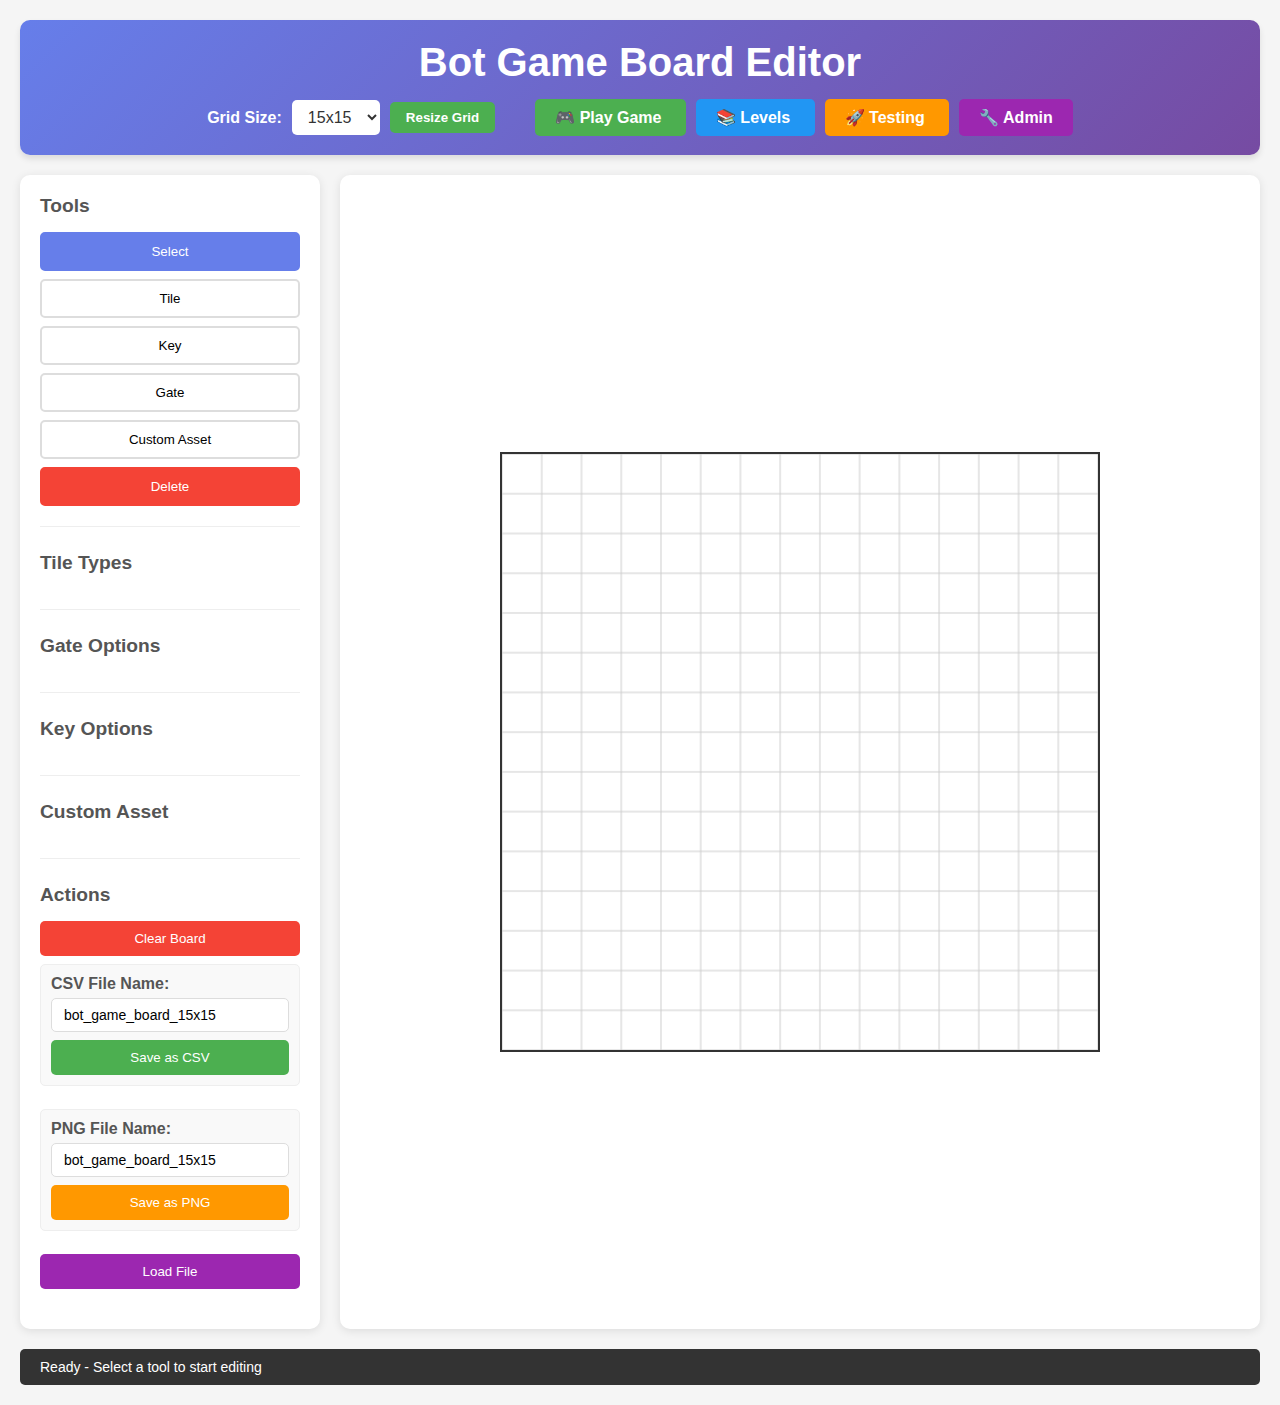
<file: index.html>
<!DOCTYPE html>
<html lang="en">
<head>
    <meta charset="UTF-8">
    <meta name="viewport" content="width=device-width, initial-scale=1.0">
    <title>Bot Game Board Editor</title>
    <link rel="stylesheet" href="style.css">
</head>
<body>
    <div class="container">
        <header>
            <h1>Bot Game Board Editor</h1>
            <div class="header-controls">
                <div class="grid-size-control">
                    <label for="gridSize">Grid Size:</label>
                    <select id="gridSize">
                        <option value="5">5x5</option>
                        <option value="6">6x6</option>
                        <option value="7">7x7</option>
                        <option value="8">8x8</option>
                        <option value="9">9x9</option>
                        <option value="10">10x10</option>
                        <option value="11">11x11</option>
                        <option value="12">12x12</option>
                        <option value="13">13x13</option>
                        <option value="14">14x14</option>
                        <option value="15" selected>15x15</option>
                    </select>
                    <button id="resizeGrid">Resize Grid</button>
                </div>
                <div style="margin-left: 20px;">
    <a href="game.html" style="background: #4CAF50; color: white; padding: 10px 20px; border-radius: 5px; text-decoration: none; font-weight: 600; margin-right: 10px;">
        🎮 Play Game
    </a>
    <a href="levels.html" style="background: #2196F3; color: white; padding: 10px 20px; border-radius: 5px; text-decoration: none; font-weight: 600; margin-right: 10px;">
        📚 Levels
    </a>
    <a href="testing.html" style="background: #FF9800; color: white; padding: 10px 20px; border-radius: 5px; text-decoration: none; font-weight: 600; margin-right: 10px;">
        🚀 Testing
    </a>
    <a href="admin-levels.html" style="background: #9C27B0; color: white; padding: 10px 20px; border-radius: 5px; text-decoration: none; font-weight: 600;">
        🔧 Admin
    </a>
                </div>
            </div>
        </header>

        <div class="main-content">
            <div class="toolbar">
                <div class="tool-section">
                    <h3>Tools</h3>
                    <div class="tool-buttons">
                        <button class="tool-btn active" data-tool="select">Select</button>
                        <button class="tool-btn" data-tool="tile">Tile</button>
                        <button class="tool-btn" data-tool="key">Key</button>
                        <button class="tool-btn" data-tool="gate">Gate</button>
                        <button class="tool-btn" data-tool="custom">Custom Asset</button>
                        <button class="tool-btn" data-tool="delete">Delete</button>
                    </div>
                </div>

                <div class="tool-section">
                    <h3>Tile Types</h3>
                    <div class="tile-types" id="tileTypes" style="display: none;">
                        <button class="tile-type-btn" data-tile="normal">Normal</button>
                        <button class="tile-type-btn active" data-tile="obstacle">Obstacle (Black)</button>
                        <button class="tile-type-btn" data-tile="reset">Reset (Blue-Gray)</button>
                        <button class="tile-type-btn" data-tile="ending">Ending Zone (Gray)</button>
                    </div>
                </div>

                <div class="tool-section">
                    <h3>Gate Options</h3>
                    <div class="gate-options" id="gateOptions" style="display: none;">
                        <label for="gateColor">Gate Color:</label>
                        <select id="gateColor">
                            <option value="#8B4513">Brown</option>
                            <option value="#FF0000">Red</option>
                            <option value="#0000FF">Blue</option>
                            <option value="#00FF00">Green</option>
                            <option value="#FFD700">Gold</option>
                            <option value="#800080">Purple</option>
                            <option value="#FFA500">Orange</option>
                            <option value="#FF69B4">Pink</option>
                        </select>
                        <label for="gateType">Gate Type:</label>
                        <select id="gateType">
                            <option value="horizontal">Horizontal</option>
                            <option value="vertical">Vertical</option>
                        </select>
                        <label for="gatePosition">Gate Position:</label>
                        <select id="gatePosition">
                            <option value="center">Center</option>
                            <option value="top">Top Border</option>
                            <option value="bottom">Bottom Border</option>
                            <option value="left">Left Border</option>
                            <option value="right">Right Border</option>
                        </select>
                    </div>
                </div>

                <div class="tool-section">
                    <h3>Key Options</h3>
                    <div class="key-options" id="keyOptions" style="display: none;">
                        <label for="keyColor">Key Color:</label>
                        <select id="keyColor">
                            <option value="#FFD700">Gold</option>
                            <option value="#C0C0C0">Silver</option>
                            <option value="#CD7F32">Bronze</option>
                            <option value="#FF0000">Red</option>
                            <option value="#0000FF">Blue</option>
                            <option value="#00FF00">Green</option>
                            <option value="#800080">Purple</option>
                            <option value="#FF69B4">Pink</option>
                        </select>
                        <div class="key-preview">
                            <label>Preview:</label>
                            <canvas id="keyPreview" width="32" height="32" style="border: 1px solid #ccc; margin-top: 5px;"></canvas>
                        </div>
                    </div>
                </div>

                <div class="tool-section">
                    <h3>Custom Asset</h3>
                    <div class="custom-asset" id="customAssetSection" style="display: none;">
                        <input type="file" id="assetUpload" accept="image/*">
                        <label for="assetName">Asset Name:</label>
                        <input type="text" id="assetName" placeholder="Enter asset name">
                        <button id="addCustomAsset">Add Asset</button>
                    </div>
                </div>

                <div class="tool-section">
                    <h3>Actions</h3>
                    <div class="action-buttons">
                        <button id="clearBoard">Clear Board</button>
                        
                        <div class="save-section">
                            <label for="csvFileName">CSV File Name:</label>
                            <input type="text" id="csvFileName" placeholder="Enter CSV filename (no extension)" value="bot_game_board_15x15">
                            <button id="saveCSV">Save as CSV</button>
                        </div>
                        
                        <div class="save-section">
                            <label for="pngFileName">PNG File Name:</label>
                            <input type="text" id="pngFileName" placeholder="Enter PNG filename (no extension)" value="bot_game_board_15x15">
                            <button id="savePNG">Save as PNG</button>
                        </div>
                        
                        <input type="file" id="loadFile" accept=".csv,.json" style="display: none;">
                        <button id="loadFileBtn">Load File</button>
                    </div>
                </div>
            </div>

            <div class="board-container">
                <canvas id="gameBoard"></canvas>
            </div>
        </div>

        <div class="status-bar">
            <span id="status">Ready - Select a tool to start editing</span>
            <span id="coordinates"></span>
        </div>
    </div>

    <script src="script.js"></script>
</body>
</html>
</file>
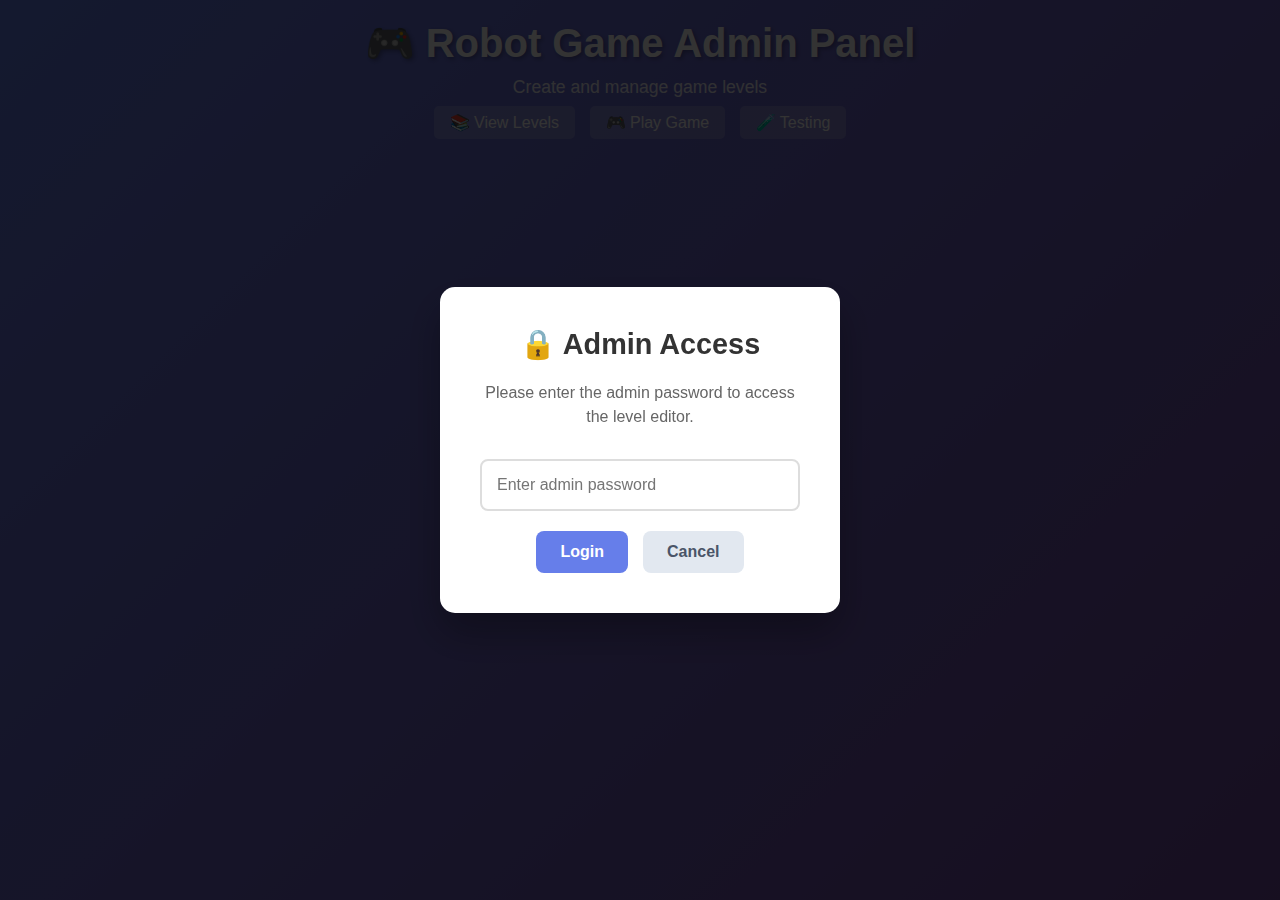
<file: admin-levels.html>
<!DOCTYPE html>
<html lang="en">
<head>
    <meta charset="UTF-8">
    <meta name="viewport" content="width=device-width, initial-scale=1.0">
    <title>Admin Panel - Robot Game</title>
    <style>
        * {
            margin: 0;
            padding: 0;
            box-sizing: border-box;
        }

        body {
            font-family: 'Segoe UI', Tahoma, Geneva, Verdana, sans-serif;
            background: linear-gradient(135deg, #667eea 0%, #764ba2 100%);
            min-height: 100vh;
            color: #333;
        }

        .container {
            max-width: 1200px;
            margin: 0 auto;
            padding: 20px;
        }

        .header {
            text-align: center;
            margin-bottom: 30px;
            color: white;
        }

        .header h1 {
            font-size: 2.5rem;
            margin-bottom: 10px;
            text-shadow: 2px 2px 4px rgba(0,0,0,0.3);
        }

        .header p {
            font-size: 1.1rem;
            opacity: 0.9;
        }

        /* Password Modal */
        .modal {
            display: none;
            position: fixed;
            z-index: 1000;
            left: 0;
            top: 0;
            width: 100%;
            height: 100%;
            background-color: rgba(0, 0, 0, 0.8);
            align-items: center;
            justify-content: center;
        }

        .modal.show {
            display: flex;
        }

        .modal-content {
            background: white;
            border-radius: 15px;
            padding: 40px;
            box-shadow: 0 20px 40px rgba(0,0,0,0.3);
            text-align: center;
            max-width: 400px;
            width: 90%;
        }

        .modal h2 {
            color: #333;
            margin-bottom: 20px;
            font-size: 1.8rem;
        }

        .modal p {
            color: #666;
            margin-bottom: 30px;
            line-height: 1.5;
        }

        .password-input {
            width: 100%;
            padding: 15px;
            border: 2px solid #ddd;
            border-radius: 8px;
            font-size: 1rem;
            margin-bottom: 20px;
            transition: border-color 0.3s;
        }

        .password-input:focus {
            outline: none;
            border-color: #667eea;
        }

        .button-group {
            display: flex;
            gap: 15px;
            justify-content: center;
        }

        .btn {
            padding: 12px 24px;
            border: none;
            border-radius: 8px;
            font-size: 1rem;
            font-weight: 600;
            cursor: pointer;
            transition: all 0.3s;
            text-decoration: none;
            display: inline-block;
            text-align: center;
        }

        .btn-primary {
            background: #667eea;
            color: white;
        }

        .btn-primary:hover {
            background: #5a67d8;
            transform: translateY(-2px);
        }

        .btn-secondary {
            background: #e2e8f0;
            color: #4a5568;
        }

        .btn-secondary:hover {
            background: #cbd5e0;
            transform: translateY(-2px);
        }

        .btn-danger {
            background: #e53e3e;
            color: white;
        }

        .btn-danger:hover {
            background: #c53030;
            transform: translateY(-2px);
        }

        .btn-success {
            background: #38a169;
            color: white;
        }

        .btn-success:hover {
            background: #2f855a;
            transform: translateY(-2px);
        }

        .error-message {
            color: #e53e3e;
            margin-top: 15px;
            padding: 10px;
            background: #fed7d7;
            border-radius: 5px;
            display: none;
        }

        /* Main Content */
        .main-content {
            display: none;
        }

        .main-content.show {
            display: block;
        }

        .controls {
            background: white;
            border-radius: 15px;
            padding: 25px;
            margin-bottom: 25px;
            box-shadow: 0 10px 25px rgba(0,0,0,0.1);
        }

        .controls h3 {
            margin-bottom: 20px;
            color: #2d3748;
            font-size: 1.4rem;
        }

        .controls-grid {
            display: grid;
            grid-template-columns: repeat(auto-fit, minmax(250px, 1fr));
            gap: 20px;
            margin-bottom: 20px;
        }

        .control-group {
            display: flex;
            flex-direction: column;
            gap: 10px;
        }

        .control-group label {
            font-weight: 600;
            color: #4a5568;
        }

        .control-group input,
        .control-group select,
        .control-group textarea {
            padding: 12px;
            border: 2px solid #e2e8f0;
            border-radius: 8px;
            font-size: 1rem;
            transition: border-color 0.3s;
        }

        .control-group input:focus,
        .control-group select:focus,
        .control-group textarea:focus {
            outline: none;
            border-color: #667eea;
        }

        .control-group textarea {
            resize: vertical;
            min-height: 100px;
        }

        .file-upload {
            position: relative;
            display: inline-block;
            cursor: pointer;
            background: #f7fafc;
            border: 2px dashed #cbd5e0;
            border-radius: 8px;
            padding: 20px;
            text-align: center;
            width: 100%;
            transition: all 0.3s;
        }

        .file-upload:hover {
            border-color: #667eea;
            background: #edf2f7;
        }

        .file-upload input[type="file"] {
            position: absolute;
            opacity: 0;
            width: 100%;
            height: 100%;
            cursor: pointer;
        }

        .csv-input {
            margin-top: 10px;
        }

        .csv-input textarea {
            border: 1px solid #ddd;
            border-radius: 4px;
            padding: 8px;
            resize: vertical;
            min-height: 120px;
            font-family: monospace;
            font-size: 12px;
        }

        .csv-input button {
            margin-top: 8px;
        }

        .levels-list {
            background: white;
            border-radius: 15px;
            padding: 25px;
            box-shadow: 0 10px 25px rgba(0,0,0,0.1);
        }

        .levels-list h3 {
            margin-bottom: 20px;
            color: #2d3748;
            font-size: 1.4rem;
        }

        .level-item {
            background: #f7fafc;
            border: 2px solid #e2e8f0;
            border-radius: 10px;
            padding: 20px;
            margin-bottom: 15px;
            transition: all 0.3s;
            cursor: pointer;
        }

        .level-item:hover {
            border-color: #667eea;
            transform: translateY(-2px);
            box-shadow: 0 5px 15px rgba(0,0,0,0.1);
        }

        .level-item.selected {
            border-color: #667eea;
            background: #edf2f7;
        }

        .level-header {
            display: flex;
            justify-content: space-between;
            align-items: center;
            margin-bottom: 10px;
        }

        .level-name {
            font-weight: 600;
            font-size: 1.1rem;
            color: #2d3748;
        }

        .level-order {
            background: #667eea;
            color: white;
            padding: 4px 8px;
            border-radius: 4px;
            font-size: 0.8rem;
            font-weight: 600;
        }

        .level-info {
            display: grid;
            grid-template-columns: repeat(auto-fit, minmax(150px, 1fr));
            gap: 10px;
            color: #4a5568;
            font-size: 0.9rem;
        }

        .level-actions {
            display: flex;
            gap: 10px;
            margin-top: 15px;
        }

        .level-actions .btn {
            padding: 8px 16px;
            font-size: 0.9rem;
        }

        .empty-state {
            text-align: center;
            padding: 40px;
            color: #718096;
        }

        .empty-state h4 {
            margin-bottom: 10px;
            color: #4a5568;
        }

        @media (max-width: 768px) {
            .container {
                padding: 10px;
            }

            .header h1 {
                font-size: 2rem;
            }

            .controls-grid {
                grid-template-columns: 1fr;
            }

            .button-group {
                flex-direction: column;
            }

            .level-actions {
                flex-direction: column;
            }
        }
    </style>
</head>
<body>
    <div class="container">
        <div class="header">
            <h1>🎮 Robot Game Admin Panel</h1>
            <p>Create and manage game levels</p>
            <div style="margin-top: 15px;">
                <a href="levels.html" style="color: white; text-decoration: none; background: rgba(255,255,255,0.2); padding: 8px 16px; border-radius: 5px; margin: 0 5px;">📚 View Levels</a>
                <a href="game.html" style="color: white; text-decoration: none; background: rgba(255,255,255,0.2); padding: 8px 16px; border-radius: 5px; margin: 0 5px;">🎮 Play Game</a>
                <a href="testing.html" style="color: white; text-decoration: none; background: rgba(255,255,255,0.2); padding: 8px 16px; border-radius: 5px; margin: 0 5px;">🧪 Testing</a>
            </div>
        </div>

        <!-- Password Modal -->
        <div id="passwordModal" class="modal show">
            <div class="modal-content">
                <h2>🔒 Admin Access</h2>
                <p>Please enter the admin password to access the level editor.</p>
                <input type="password" id="passwordInput" class="password-input" placeholder="Enter admin password">
                <div class="button-group">
                    <button id="loginBtn" class="btn btn-primary">Login</button>
                    <button id="cancelBtn" class="btn btn-secondary">Cancel</button>
                </div>
                <div id="errorMessage" class="error-message">
                    Invalid password. Please try again.
                </div>
            </div>
        </div>

        <!-- Main Content -->
        <div id="mainContent" class="main-content">
            <!-- Level Controls -->
            <div class="controls">
                <h3>📝 Level Editor</h3>
                <div class="controls-grid">
                    <div class="control-group">
                        <label for="levelName">Level Name</label>
                        <input type="text" id="levelName" placeholder="Enter level name">
                    </div>
                    <div class="control-group">
                        <label for="levelOrder">Order</label>
                        <input type="number" id="levelOrder" placeholder="Level order" min="1">
                    </div>
                    <div class="control-group">
                        <label for="levelDescription">Description</label>
                        <textarea id="levelDescription" placeholder="Enter level description"></textarea>
                    </div>
                    <div class="control-group">
                        <label for="levelPar">Par Score</label>
                        <input type="number" id="levelPar" placeholder="Par score" min="1">
                    </div>
                    <div class="control-group">
                        <label for="levelDifficulty">Difficulty</label>
                        <select id="levelDifficulty">
                            <option value="Beginner">Beginner</option>
                            <option value="Intermediate">Intermediate</option>
                            <option value="Advanced">Advanced</option>
                            <option value="Expert">Expert</option>
                        </select>
                    </div>
                    <div class="control-group">
                        <label for="robotOrientation">Initial Robot Orientation</label>
                        <select id="robotOrientation">
                            <option value="east">East (→)</option>
                            <option value="north">North (↑)</option>
                            <option value="west">West (←)</option>
                            <option value="south">South (↓)</option>
                        </select>
                    </div>
                    <div class="control-group">
                        <label for="levelPublished">
                            <input type="checkbox" id="levelPublished">
                            Published (visible to players)
                        </label>
                    </div>
                </div>
                
                <div class="control-group">
                    <label>Grid Data</label>
                    <div class="file-upload" id="fileUpload">
                        <input type="file" id="gridFile" accept=".csv,.txt">
                        <p>📁 Click to upload grid CSV file</p>
                    </div>
                    <div class="csv-input">
                        <label for="gridDataInput">Or paste CSV data directly:</label>
                        <textarea id="gridDataInput" placeholder="x,y,type,color&#10;0,0,normal,&#10;1,0,obstacle,&#10;0,1,key,#FFD700" rows="8" style="width: 100%; font-family: monospace; font-size: 12px;"></textarea>
                        <button type="button" id="validateCsvBtn" class="btn btn-sm btn-secondary">Validate CSV</button>
                    </div>
                </div>

                <div class="control-group">
                    <label for="levelStartingCode">Starting Code</label>
                    <textarea id="levelStartingCode" placeholder="# Write your robot code here&#10;# Example:&#10;# bot.move_forward()&#10;# bot.turn_right()" rows="6"></textarea>
                </div>

                <div class="button-group" style="margin-top: 20px;">
                    <button id="saveLevelBtn" class="btn btn-success">💾 Save Level</button>
                    <button id="newLevelBtn" class="btn btn-primary">➕ New Level</button>
                    <button id="deleteLevelBtn" class="btn btn-danger">🗑️ Delete Level</button>
                </div>

                <!-- Error Display -->
                <div id="errorDisplay" class="error-display" style="display: none; margin-top: 15px; padding: 10px; background: #ffebee; border: 1px solid #f44336; border-radius: 4px; color: #c62828;"></div>

                <!-- Success Display -->
                <div id="successDisplay" class="success-display" style="display: none; margin-top: 15px; padding: 10px; background: #e8f5e8; border: 1px solid #4caf50; border-radius: 4px; color: #2e7d32;"></div>

                <!-- Play Link -->
                <div id="playLinkDisplay" class="play-link" style="display: none; margin-top: 15px; padding: 10px; background: #e3f2fd; border: 1px solid #2196f3; border-radius: 4px;">
                    <strong>🎮 Play Link:</strong> <a id="playLink" href="#" target="_blank">game.html?level=</a>
                </div>
            </div>

            <!-- Levels List -->
            <div class="levels-list">
                <h3>📚 Saved Levels</h3>
                <div id="levelsList">
                    <div class="empty-state">
                        <h4>No levels created yet</h4>
                        <p>Create your first level to get started!</p>
                    </div>
                </div>
            </div>
        </div>
    </div>

    <script src="level-manager.js"></script>
    <script>
        // Bootstrap LevelManager
        window.LevelManager = window.LevelManager || new LevelManager();
        
        class AdminPanel {
            constructor() {
                this.levelManager = window.LevelManager;
                this.currentLevel = null;
                this.adminPassword = 'PostAP1234';
                this.isAuthenticated = false;
                
                this.initializeElements();
                this.setupEventListeners();
                this.checkAuthentication();
            }

            initializeElements() {
                // Modal elements
                this.passwordModal = document.getElementById('passwordModal');
                this.passwordInput = document.getElementById('passwordInput');
                this.loginBtn = document.getElementById('loginBtn');
                this.cancelBtn = document.getElementById('cancelBtn');
                this.errorMessage = document.getElementById('errorMessage');
                this.mainContent = document.getElementById('mainContent');

                // Form elements
                this.levelName = document.getElementById('levelName');
                this.levelOrder = document.getElementById('levelOrder');
                this.levelDescription = document.getElementById('levelDescription');
                this.levelPar = document.getElementById('levelPar');
                this.levelDifficulty = document.getElementById('levelDifficulty');
                this.robotOrientation = document.getElementById('robotOrientation');
                this.levelPublished = document.getElementById('levelPublished');
                this.levelStartingCode = document.getElementById('levelStartingCode');
                this.gridFile = document.getElementById('gridFile');
                this.fileUpload = document.getElementById('fileUpload');
                this.gridDataInput = document.getElementById('gridDataInput');
                this.validateCsvBtn = document.getElementById('validateCsvBtn');

                // Display elements
                this.errorDisplay = document.getElementById('errorDisplay');
                this.successDisplay = document.getElementById('successDisplay');
                this.playLinkDisplay = document.getElementById('playLinkDisplay');
                this.playLink = document.getElementById('playLink');

                // Buttons
                this.saveLevelBtn = document.getElementById('saveLevelBtn');
                this.newLevelBtn = document.getElementById('newLevelBtn');
                this.deleteLevelBtn = document.getElementById('deleteLevelBtn');

                // List
                this.levelsList = document.getElementById('levelsList');
            }

            setupEventListeners() {
                // Authentication
                this.loginBtn.addEventListener('click', () => this.authenticate());
                this.cancelBtn.addEventListener('click', () => this.cancelAuthentication());
                this.passwordInput.addEventListener('keypress', (e) => {
                    if (e.key === 'Enter') this.authenticate();
                });

                // File upload
                this.fileUpload.addEventListener('click', () => this.gridFile.click());
                this.gridFile.addEventListener('change', (e) => this.handleFileUpload(e));
                
                // CSV input validation
                this.validateCsvBtn.addEventListener('click', () => this.validateCsvInput());
                this.gridDataInput.addEventListener('input', () => this.updateCurrentGridData());

                // Level management
                this.saveLevelBtn.addEventListener('click', () => this.saveLevel());
                this.newLevelBtn.addEventListener('click', () => this.newLevel());
                this.deleteLevelBtn.addEventListener('click', () => this.deleteLevel());
            }

            checkAuthentication() {
                const sessionAuth = sessionStorage.getItem('adminAuthenticated');
                if (sessionAuth === 'true') {
                    this.isAuthenticated = true;
                    this.showMainContent();
                } else {
                    this.showPasswordModal();
                }
            }

            showPasswordModal() {
                this.passwordModal.classList.add('show');
                this.mainContent.classList.remove('show');
            }

            hidePasswordModal() {
                this.passwordModal.classList.remove('show');
            }

            authenticate() {
                const enteredPassword = this.passwordInput.value.trim();
                
                if (enteredPassword === this.adminPassword) {
                    this.isAuthenticated = true;
                    sessionStorage.setItem('adminAuthenticated', 'true');
                    this.hidePasswordModal();
                    this.showMainContent();
                    this.errorMessage.style.display = 'none';
                } else {
                    this.errorMessage.style.display = 'block';
                    this.passwordInput.value = '';
                    this.passwordInput.focus();
                }
            }

            cancelAuthentication() {
                window.location.href = 'levels.html';
            }

            showMainContent() {
                this.mainContent.classList.add('show');
                this.renderLevelsList();
            }

            loadLevels() {
                return this.levelManager.getAllLevels();
            }

            saveLevels() {
                return this.levelManager.saveLevels();
            }

            newLevel() {
                this.clearForm();
                this.currentLevel = null;
                this.updateLevelOrder();
                this.hideMessages();
            }

            // Form binding methods
            readForm() {
                return {
                    id: this.currentLevel?.id || undefined,
                    name: this.levelName.value.trim(),
                    description: this.levelDescription.value.trim(),
                    order: Number(this.levelOrder.value) || 1,
                    par: Number(this.levelPar.value) || 1,
                    difficulty: this.levelDifficulty.value || 'Beginner',
                    robotOrientation: this.robotOrientation.value || 'east',
                    published: this.levelPublished.checked,
                    gridData: this.currentGridData || '',
                    startingCode: this.levelStartingCode.value.trim() || this.getDefaultStartingCode()
                };
            }

            fillForm(level) {
                this.currentLevel = level;
                this.levelName.value = level.name || '';
                this.levelDescription.value = level.description || '';
                this.levelOrder.value = level.order || 1;
                this.levelPar.value = level.par || 1;
                this.levelDifficulty.value = level.difficulty || 'Beginner';
                this.robotOrientation.value = level.robotOrientation || 'east';
                this.levelPublished.checked = level.published || false;
                this.levelStartingCode.value = level.startingCode || this.getDefaultStartingCode();
                
                // Update grid data display
                if (level.gridData) {
                    this.currentGridData = level.gridData;
                    this.gridDataInput.value = level.gridData;
                    this.fileUpload.innerHTML = `<p>✅ Grid data loaded (${this.getGridStats(level.gridData)})</p>`;
                } else {
                    this.currentGridData = '';
                    this.gridDataInput.value = '';
                    this.fileUpload.innerHTML = '<input type="file" id="gridFile" accept=".csv,.txt"><p>📁 Click to upload grid CSV file</p>';
                }
                
                this.hideMessages();
            }

            clearForm() {
                this.currentLevel = null;
                this.currentGridData = '';
                this.levelName.value = '';
                this.levelDescription.value = '';
                this.levelOrder.value = '';
                this.levelPar.value = '';
                this.levelDifficulty.value = 'Beginner';
                this.levelPublished.checked = false;
                this.levelStartingCode.value = this.getDefaultStartingCode();
                this.gridDataInput.value = '';
                this.fileUpload.innerHTML = '<input type="file" id="gridFile" accept=".csv,.txt"><p>📁 Click to upload grid CSV file</p>';
                this.hideMessages();
            }

            getDefaultStartingCode() {
                return '# Write your robot code here\n# Example:\n# bot.move_forward()\n# bot.turn_right()';
            }

            getGridStats(gridData) {
                if (!gridData) return 'No grid data';
                const lines = gridData.split('\n').filter(line => line.trim() && !line.startsWith('#'));
                return `${lines.length} lines`;
            }

            showError(message) {
                this.errorDisplay.textContent = message;
                this.errorDisplay.style.display = 'block';
                this.successDisplay.style.display = 'none';
            }

            showSuccess(message) {
                this.successDisplay.textContent = message;
                this.successDisplay.style.display = 'block';
                this.errorDisplay.style.display = 'none';
            }

            hideMessages() {
                this.errorDisplay.style.display = 'none';
                this.successDisplay.style.display = 'none';
                this.playLinkDisplay.style.display = 'none';
            }

            showPlayLink(levelId) {
                this.playLink.href = `game.html?level=${levelId}`;
                this.playLink.textContent = `game.html?level=${levelId}`;
                this.playLinkDisplay.style.display = 'block';
            }

            validateCsvInput() {
                const csvData = this.gridDataInput.value.trim();
                if (!csvData) {
                    this.showError('Please enter CSV data to validate.');
                    return;
                }

                try {
                    const parsed = this.levelManager.parseGridCSV(csvData);
                    
                    // Validate the parsed data
                    const errors = [];
                    if (parsed.gridSize < 5 || parsed.gridSize > 20) {
                        errors.push(`Grid size must be between 5x5 and 20x20, got ${parsed.gridSize}x${parsed.gridSize}`);
                    }
                    
                    if (parsed.tileCount === 0) {
                        errors.push('Grid must contain at least one tile');
                    }
                    
                    if (errors.length === 0) {
                        this.showSuccess(`✅ CSV Valid! Grid: ${parsed.gridSize}x${parsed.gridSize} | Tiles: ${parsed.tileCount} | Keys: ${parsed.keyCount} | Gates: ${parsed.gateCount}`);
                        this.currentGridData = csvData;
                        this.fileUpload.innerHTML = `<p>✅ CSV data validated successfully<br>Grid: ${parsed.gridSize}x${parsed.gridSize} | Tiles: ${parsed.tileCount} | Keys: ${parsed.keyCount} | Gates: ${parsed.gateCount}</p>`;
                    } else {
                        this.showError(`CSV validation failed: ${errors.join(', ')}`);
                    }
                } catch (error) {
                    this.showError(`Invalid CSV format: ${error.message}`);
                }
            }

            updateCurrentGridData() {
                // Update currentGridData when user types in the CSV input
                this.currentGridData = this.gridDataInput.value.trim();
            }


            updateLevelOrder() {
                const nextOrder = this.levelManager.getNextOrder();
                this.levelOrder.value = nextOrder;
            }

            setupFileUpload() {
                this.gridFile = document.getElementById('gridFile');
                this.fileUpload.addEventListener('click', () => this.gridFile.click());
                this.gridFile.addEventListener('change', (e) => this.handleFileUpload(e));
            }

            handleFileUpload(event) {
                const file = event.target.files[0];
                if (file) {
                    const reader = new FileReader();
                    reader.onload = (e) => {
                        const csvContent = e.target.result;
                        try {
                            const parsed = this.levelManager.parseGridCSV(csvContent);
                            
                            // Validate the parsed data
                            const errors = [];
                            if (parsed.gridSize < 5 || parsed.gridSize > 20) {
                                errors.push(`Grid size must be between 5x5 and 20x20, got ${parsed.gridSize}x${parsed.gridSize}`);
                            }
                            
                            if (parsed.tileCount === 0) {
                                errors.push('Grid must contain at least one tile');
                            }
                            
                            if (errors.length === 0) {
                                this.fileUpload.innerHTML = `<p>✅ ${file.name} uploaded successfully<br>Grid: ${parsed.gridSize}x${parsed.gridSize} | Tiles: ${parsed.tileCount} | Keys: ${parsed.keyCount} | Gates: ${parsed.gateCount}</p>`;
                                this.currentGridData = csvContent;
                            } else {
                                this.fileUpload.innerHTML = `<p>❌ Invalid grid format:<br>${errors.join('<br>')}</p>`;
                                this.currentGridData = '';
                            }
                        } catch (error) {
                            this.fileUpload.innerHTML = `<p>❌ Invalid CSV format: ${error.message}</p>`;
                            this.currentGridData = '';
                        }
                    };
                    reader.readAsText(file);
                }
            }

            saveLevel() {
                if (!this.isAuthenticated) {
                    this.showError('Please login first.');
                    return;
                }

                // Read form data
                const data = this.readForm();

                // Validate required fields
                if (!data.name) {
                    this.showError('Level name is required.');
                    return;
                }

                if (!data.order || data.order < 1) {
                    this.showError('Order must be a positive number.');
                    return;
                }

                if (!data.gridData) {
                    this.showError('Grid data is required.');
                    return;
                }

                // Validate CSV early
                if (data.gridData.trim()) {
                    try {
                        const parsed = this.levelManager.parseGridCSV(data.gridData);
                        
                        // Validate the parsed data
                        const errors = [];
                        if (parsed.gridSize < 5 || parsed.gridSize > 20) {
                            errors.push(`Grid size must be between 5x5 and 20x20, got ${parsed.gridSize}x${parsed.gridSize}`);
                        }
                        
                        if (parsed.tileCount === 0) {
                            errors.push('Grid must contain at least one tile');
                        }
                        
                        if (errors.length > 0) {
                            this.showError(`Grid CSV invalid: ${errors.join(', ')}`);
                            return;
                        }
                    } catch (e) {
                        this.showError(`Grid CSV error: ${e.message}`);
                        return;
                    }
                }

                // Check if order already exists for different level
                const existingLevel = this.levelManager.getAllLevels().find(level => 
                    level.order === data.order && level.id !== data.id
                );

                if (existingLevel) {
                    this.showError(`Order ${data.order} is already used by "${existingLevel.name}". Please choose a different order.`);
                    return;
                }

                // Save the level
                let savedLevel;
                if (data.id && this.levelManager.getLevel(data.id)) {
                    savedLevel = this.levelManager.updateLevel(data.id, data);
                } else {
                    savedLevel = this.levelManager.createLevel(data);
                }

                if (!savedLevel) {
                    this.showError('Failed to save level.');
                    return;
                }

                // Optional: extra validation
                const validation = this.levelManager.validateLevel(savedLevel);
                if (!validation.valid) {
                    this.showError('Level validation failed: ' + validation.errors.join(', '));
                    return;
                }

                // Persist & refresh
                this.levelManager.saveLevels();
                this.renderLevelsList();
                this.fillForm(savedLevel); // Update form with saved data
                this.showSuccess('Level saved successfully!');
                this.showPlayLink(savedLevel.id);
            }

            deleteLevel() {
                if (!this.isAuthenticated) {
                    alert('Please login first.');
                    return;
                }

                if (!this.currentLevel) {
                    alert('Please select a level to delete.');
                    return;
                }

                if (confirm(`Are you sure you want to delete "${this.currentLevel.name}"?`)) {
                    if (this.levelManager.deleteLevel(this.currentLevel.id)) {
                        this.renderLevelsList();
                        this.newLevel();
                        alert('Level deleted successfully!');
                    } else {
                        alert('Error deleting level. Please try again.');
                    }
                }
            }

            selectLevel(level) {
                this.fillForm(level);
                this.renderLevelsList();
            }

            renderLevelsList() {
                const levelsArray = this.levelManager.getAllLevels().sort((a, b) => (a.order || 0) - (b.order || 0));
                
                if (levelsArray.length === 0) {
                    this.levelsList.innerHTML = `
                        <div class="empty-state">
                            <h4>No levels created yet</h4>
                            <p>Create your first level to get started!</p>
                        </div>
                    `;
                    return;
                }

                this.levelsList.innerHTML = levelsArray.map(level => `
                    <div class="level-item ${this.currentLevel?.id === level.id ? 'selected' : ''}">
                        <div class="level-header">
                            <div class="level-name">${level.name}</div>
                            <div class="level-order">Order: ${level.order}</div>
                            <div class="level-badges">
                                ${level.published ? '<span class="badge published">Published</span>' : '<span class="badge draft">Draft</span>'}
                                <span class="badge difficulty">${level.difficulty || 'Beginner'}</span>
                            </div>
                        </div>
                        <div class="level-info">
                            <div><strong>Par:</strong> ${level.par}</div>
                            <div><strong>Created:</strong> ${new Date(level.created || Date.now()).toLocaleDateString()}</div>
                            <div><strong>Updated:</strong> ${new Date(level.updated || Date.now()).toLocaleDateString()}</div>
                        </div>
                        ${level.description ? `<p style="margin-top: 10px; color: #4a5568;">${level.description}</p>` : ''}
                        <div class="level-actions">
                            <button class="btn btn-sm btn-primary" onclick="adminPanel.editLevel('${level.id}')">Edit</button>
                            <button class="btn btn-sm btn-danger" onclick="adminPanel.deleteLevelById('${level.id}')">Delete</button>
                        </div>
                    </div>
                `).join('');
            }

            editLevel(levelId) {
                const level = this.levelManager.getLevel(levelId);
                if (level) {
                    this.fillForm(level);
                }
            }

            deleteLevelById(levelId) {
                const level = this.levelManager.getLevel(levelId);
                if (!level) return;
                
                if (confirm(`Are you sure you want to delete "${level.name}"?`)) {
                    if (this.levelManager.deleteLevel(levelId)) {
                        this.renderLevelsList();
                        if (this.currentLevel?.id === levelId) {
                            this.newLevel();
                        }
                        this.showSuccess('Level deleted successfully!');
                    } else {
                        this.showError('Error deleting level. Please try again.');
                    }
                }
            }
        }

        // Initialize the admin panel
        let adminPanel;
        document.addEventListener('DOMContentLoaded', () => {
            adminPanel = new AdminPanel();
        });
    </script>
</body>
</html>
</file>
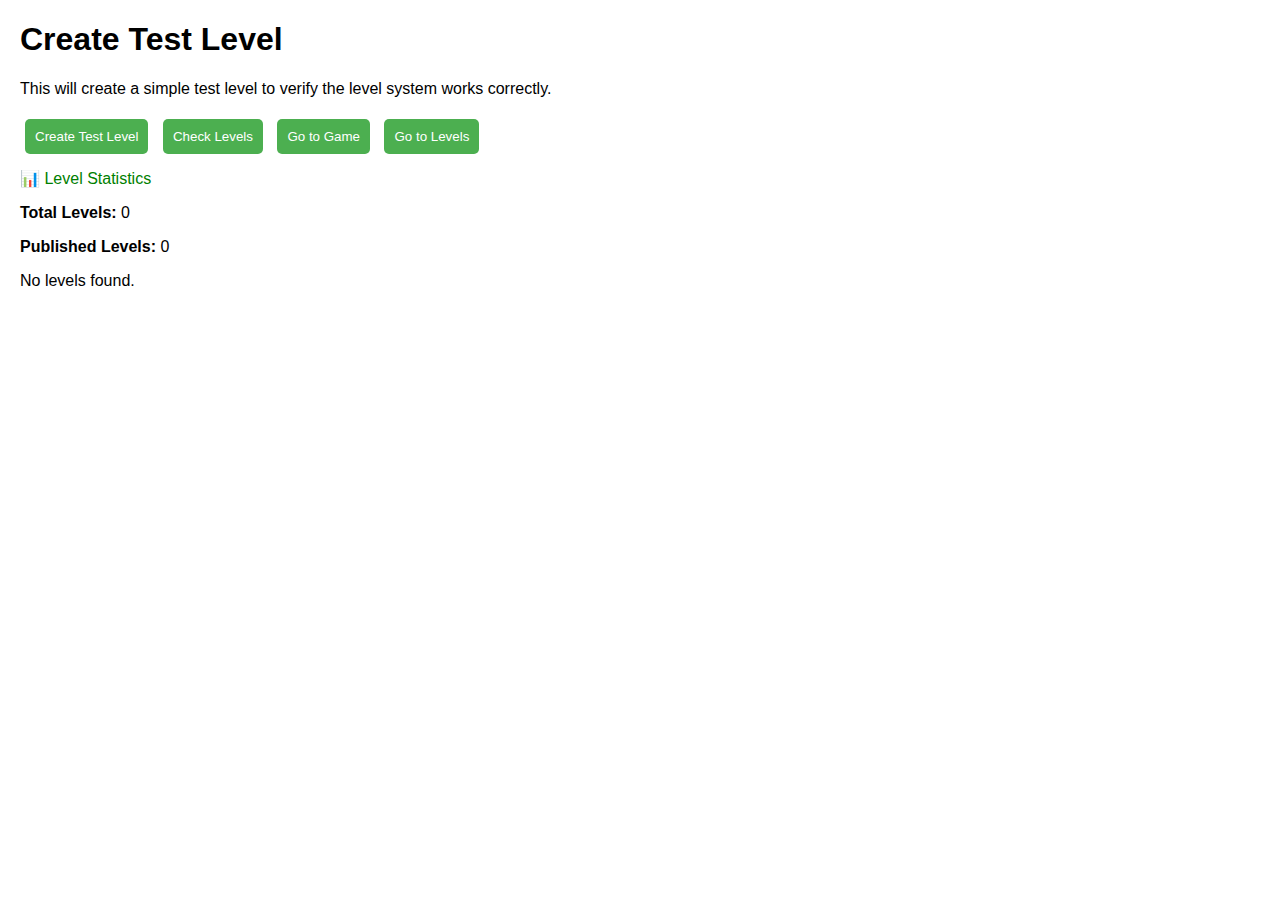
<file: create-test-level.html>
<!DOCTYPE html>
<html lang="en">
<head>
    <meta charset="UTF-8">
    <meta name="viewport" content="width=device-width, initial-scale=1.0">
    <title>Create Test Level</title>
    <style>
        body { font-family: Arial, sans-serif; margin: 20px; }
        button { margin: 5px; padding: 10px; background: #4CAF50; color: white; border: none; border-radius: 5px; cursor: pointer; }
        button:hover { background: #45a049; }
        .success { color: green; margin: 10px 0; }
        .error { color: red; margin: 10px 0; }
        pre { background: #f5f5f5; padding: 10px; border-radius: 5px; overflow-x: auto; }
    </style>
</head>
<body>
    <h1>Create Test Level</h1>
    <p>This will create a simple test level to verify the level system works correctly.</p>
    
    <button onclick="createTestLevel()">Create Test Level</button>
    <button onclick="checkLevels()">Check Levels</button>
    <button onclick="goToGame()">Go to Game</button>
    <button onclick="goToLevels()">Go to Levels</button>
    
    <div id="output"></div>

    <script src="level-manager.js"></script>
    <script>
        const levelManager = new LevelManager();
        
        function createTestLevel() {
            try {
                const testLevelData = {
                    name: "Test Level 1",
                    description: "A simple test level to verify the system works correctly",
                    order: 1,
                    par: 5,
                    difficulty: "Beginner",
                    published: true,
                    gridData: `0,0,normal,
1,0,normal,
2,0,obstacle,
0,1,normal,
1,1,key,#FFD700,
2,1,normal,
0,2,normal,
1,2,normal,
2,2,ending,`,
                    startingCode: `# Test level starting code
# Try to reach the ending tile in 5 moves or fewer
bot.move_forward()
bot.turn_right()
bot.move_forward()
bot.turn_right()
bot.move_forward()`
                };
                
                const savedLevel = levelManager.createLevel(testLevelData);
                document.getElementById('output').innerHTML = `
                    <div class="success">✅ Successfully created test level!</div>
                    <p><strong>Level Name:</strong> ${savedLevel.name}</p>
                    <p><strong>Level ID:</strong> ${savedLevel.id}</p>
                    <p><strong>Description:</strong> ${savedLevel.description}</p>
                    <p><strong>Par Score:</strong> ${savedLevel.par}</p>
                    <p><strong>Published:</strong> ${savedLevel.published ? 'Yes' : 'No'}</p>
                    <p><a href="game.html?level=${savedLevel.id}" target="_blank">🎮 Play this level</a></p>
                    <p><a href="levels.html" target="_blank">📚 View all levels</a></p>
                `;
            } catch (error) {
                document.getElementById('output').innerHTML = `
                    <div class="error">❌ Error creating test level: ${error.message}</div>
                `;
            }
        }
        
        function checkLevels() {
            try {
                const allLevels = levelManager.getAllLevels();
                const publishedLevels = levelManager.getPublishedLevels();
                
                document.getElementById('output').innerHTML = `
                    <div class="success">📊 Level Statistics</div>
                    <p><strong>Total Levels:</strong> ${allLevels.length}</p>
                    <p><strong>Published Levels:</strong> ${publishedLevels.length}</p>
                    ${allLevels.length > 0 ? `
                        <h3>All Levels:</h3>
                        <pre>${JSON.stringify(allLevels, null, 2)}</pre>
                    ` : '<p>No levels found.</p>'}
                `;
            } catch (error) {
                document.getElementById('output').innerHTML = `
                    <div class="error">❌ Error checking levels: ${error.message}</div>
                `;
            }
        }
        
        function goToGame() {
            window.open('game.html', '_blank');
        }
        
        function goToLevels() {
            window.open('levels.html', '_blank');
        }
        
        // Auto-check levels on page load
        window.onload = function() {
            checkLevels();
        };
    </script>
</body>
</html>
</file>
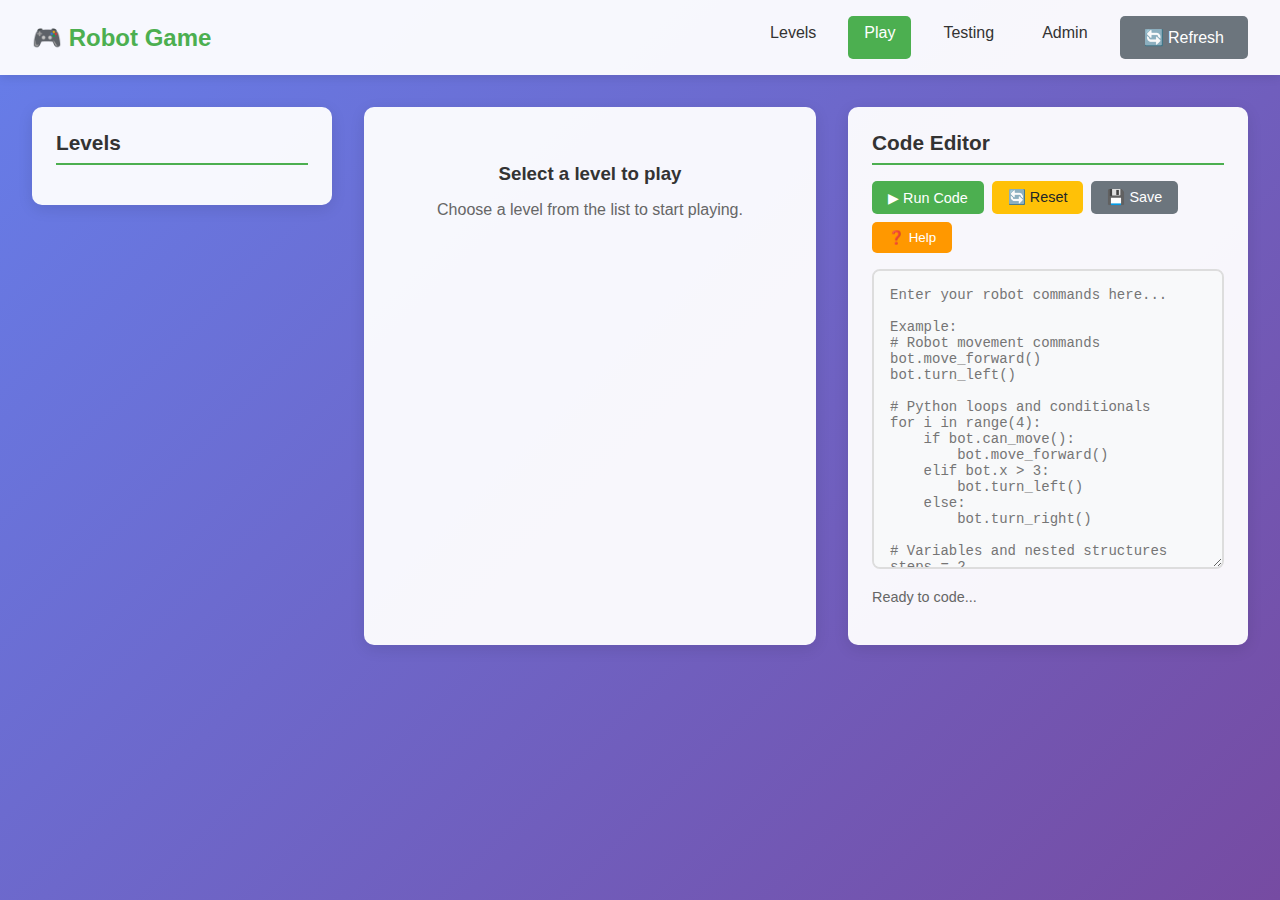
<file: game.html>
<!DOCTYPE html>
<html lang="en">
<head>
    <meta charset="UTF-8">
    <meta name="viewport" content="width=device-width, initial-scale=1.0">
    <title>Robot Game - Play Levels</title>
    <style>
        * {
            margin: 0;
            padding: 0;
            box-sizing: border-box;
        }

        body {
            font-family: 'Segoe UI', Tahoma, Geneva, Verdana, sans-serif;
            background: linear-gradient(135deg, #667eea 0%, #764ba2 100%);
            min-height: 100vh;
            color: #333;
        }

        .header {
            background: rgba(255, 255, 255, 0.95);
            padding: 1rem 2rem;
            box-shadow: 0 2px 10px rgba(0, 0, 0, 0.1);
            display: flex;
            justify-content: space-between;
            align-items: center;
        }

        .logo {
            font-size: 1.5rem;
            font-weight: bold;
            color: #4CAF50;
        }

        .nav-links {
            display: flex;
            gap: 1rem;
        }

        .nav-links a {
            text-decoration: none;
            color: #333;
            padding: 0.5rem 1rem;
            border-radius: 5px;
            transition: background-color 0.3s;
        }

        .nav-links a:hover {
            background-color: #f0f0f0;
        }

        .nav-links a.active {
            background-color: #4CAF50;
            color: white;
        }

        .main-container {
            max-width: 1600px;
            margin: 2rem auto;
            padding: 0 2rem;
            display: grid;
            grid-template-columns: 300px 1fr 400px;
            gap: 2rem;
        }

        .level-selector {
            background: rgba(255, 255, 255, 0.95);
            border-radius: 10px;
            padding: 1.5rem;
            box-shadow: 0 4px 15px rgba(0, 0, 0, 0.1);
            height: fit-content;
        }

        .game-area {
            background: rgba(255, 255, 255, 0.95);
            border-radius: 10px;
            padding: 1.5rem;
            box-shadow: 0 4px 15px rgba(0, 0, 0, 0.1);
        }

        .code-panel {
            background: rgba(255, 255, 255, 0.95);
            border-radius: 10px;
            padding: 1.5rem;
            box-shadow: 0 4px 15px rgba(0, 0, 0, 0.1);
            height: fit-content;
        }

        .code-editor {
            width: 100%;
            height: 300px;
            border: 2px solid #ddd;
            border-radius: 8px;
            padding: 1rem;
            font-family: 'Courier New', monospace;
            font-size: 14px;
            resize: vertical;
            background: #f8f9fa;
            margin-bottom: 1rem;
        }

        .code-controls {
            display: flex;
            gap: 0.5rem;
            margin-bottom: 1rem;
            flex-wrap: wrap;
        }

        .code-controls .btn {
            padding: 0.5rem 1rem;
            font-size: 0.9rem;
        }

        .help-container {
            position: relative;
            display: inline-block;
        }

        .help-btn {
            background: #FF9800;
            color: white;
            border: none;
            border-radius: 5px;
            padding: 0.5rem 1rem;
            cursor: pointer;
            font-weight: 500;
            transition: all 0.3s;
        }

        .help-btn:hover {
            background: #F57C00;
        }

        .help-dropdown {
            position: absolute;
            top: 100%;
            left: 0;
            background: white;
            border: 2px solid #ddd;
            border-radius: 8px;
            box-shadow: 0 4px 12px rgba(0, 0, 0, 0.15);
            z-index: 1000;
            min-width: 350px;
            max-width: 400px;
            display: none;
        }

        .help-content {
            padding: 1rem;
            max-height: 400px;
            overflow-y: auto;
        }

        .help-content h4 {
            margin: 0 0 1rem 0;
            color: #333;
            border-bottom: 2px solid #4CAF50;
            padding-bottom: 0.5rem;
        }

        .command-section {
            margin-bottom: 1rem;
            padding: 0.5rem;
            background: #f8f9fa;
            border-radius: 5px;
            border-left: 4px solid #4CAF50;
            font-size: 0.9rem;
        }

        .command-section code {
            background: #2d3748;
            color: #e2e8f0;
            padding: 2px 6px;
            border-radius: 3px;
            font-family: 'Courier New', monospace;
            font-size: 12px;
            display: inline-block;
            margin: 2px 0;
        }

        .example-buttons {
            display: flex;
            gap: 0.5rem;
            margin-bottom: 0.5rem;
            flex-wrap: wrap;
        }

        .example-btn {
            background: #4CAF50;
            color: white;
            border: none;
            border-radius: 4px;
            padding: 0.25rem 0.5rem;
            cursor: pointer;
            font-size: 0.8rem;
            font-weight: 500;
            transition: all 0.3s;
        }

        .example-btn:hover {
            background: #45a049;
        }

        .close-help-btn {
            background: #dc3545;
            color: white;
            border: none;
            border-radius: 5px;
            padding: 0.5rem 1rem;
            cursor: pointer;
            font-weight: 500;
            transition: all 0.3s;
            margin-top: 0.5rem;
            width: 100%;
        }

        .close-help-btn:hover {
            background: #c82333;
        }

        .section-title {
            font-size: 1.3rem;
            font-weight: bold;
            margin-bottom: 1rem;
            color: #333;
            border-bottom: 2px solid #4CAF50;
            padding-bottom: 0.5rem;
        }

        .level-item {
            display: flex;
            justify-content: space-between;
            align-items: center;
            padding: 1rem;
            margin-bottom: 0.5rem;
            background: #f8f9fa;
            border-radius: 8px;
            border: 2px solid transparent;
            cursor: pointer;
            transition: all 0.3s;
        }

        .level-item:hover {
            border-color: #4CAF50;
            background: #e8f5e8;
        }

        .level-item.active {
            border-color: #4CAF50;
            background: #e8f5e8;
        }

        .level-item.completed {
            background: #d4edda;
        }

        .level-item.completed:hover {
            background: #c3e6cb;
        }

        .level-info {
            flex: 1;
        }

        .level-name {
            font-weight: bold;
            color: #333;
        }

        .level-details {
            font-size: 0.9rem;
            color: #666;
            margin-top: 0.25rem;
        }

        .completion-badge {
            font-size: 20px;
            font-weight: bold;
        }

        .checkmark {
            color: #4CAF50;
        }

        .star {
            color: #FFD700;
        }

        .level-header {
            display: flex;
            justify-content: space-between;
            align-items: center;
            margin-bottom: 1rem;
            padding-bottom: 1rem;
            border-bottom: 2px solid #eee;
        }

        .level-title {
            font-size: 1.5rem;
            font-weight: bold;
            color: #333;
        }

        .level-stats {
            display: grid;
            grid-template-columns: 1fr 1fr 1fr;
            gap: 1rem;
            margin-bottom: 1rem;
        }

        .stat-card {
            background: #f8f9fa;
            padding: 1rem;
            border-radius: 5px;
            text-align: center;
            border: 2px solid #ddd;
        }

        .stat-value {
            font-size: 1.5rem;
            font-weight: bold;
            color: #4CAF50;
        }

        .stat-label {
            font-size: 0.9rem;
            color: #666;
            margin-top: 0.25rem;
        }

        .game-board {
            position: relative;
            margin: 0 auto;
            border: 3px solid #333;
            border-radius: 8px;
            background: #f0f8ff;
        }

        .game-canvas {
            display: block;
            border-radius: 5px;
        }

        .game-controls {
            display: flex;
            justify-content: space-between;
            align-items: center;
            margin-top: 1rem;
            padding: 1rem;
            background: #f8f9fa;
            border-radius: 8px;
            border: 2px solid #ddd;
        }

        .control-group {
            display: flex;
            gap: 0.5rem;
        }

        .btn {
            padding: 0.75rem 1.5rem;
            border: none;
            border-radius: 5px;
            cursor: pointer;
            font-size: 1rem;
            font-weight: 500;
            transition: all 0.3s;
            text-decoration: none;
            display: inline-block;
            text-align: center;
        }

        .btn-primary {
            background: #4CAF50;
            color: white;
        }

        .btn-primary:hover {
            background: #45a049;
        }

        .btn-secondary {
            background: #6c757d;
            color: white;
        }

        .btn-secondary:hover {
            background: #5a6268;
        }

        .btn-danger {
            background: #dc3545;
            color: white;
        }

        .btn-danger:hover {
            background: #c82333;
        }

        .btn-warning {
            background: #ffc107;
            color: #212529;
        }

        .btn-warning:hover {
            background: #e0a800;
        }

        .btn:disabled {
            opacity: 0.6;
            cursor: not-allowed;
        }

        .robot-info {
            display: flex;
            gap: 1rem;
            align-items: center;
            font-size: 0.9rem;
            color: #666;
        }

        .robot-position {
            background: #e9ecef;
            padding: 0.5rem;
            border-radius: 3px;
        }

        .robot-direction {
            background: #e9ecef;
            padding: 0.5rem;
            border-radius: 3px;
        }

        .robot-keys {
            background: #e9ecef;
            padding: 0.5rem;
            border-radius: 3px;
        }

        .progress-bar {
            width: 100%;
            height: 20px;
            background: #e9ecef;
            border-radius: 10px;
            overflow: hidden;
            margin: 1rem 0;
        }

        .progress-fill {
            height: 100%;
            background: linear-gradient(90deg, #4CAF50, #45a049);
            width: 0%;
            transition: width 0.3s ease;
        }

        .completion-message {
            position: fixed;
            top: 50%;
            left: 50%;
            transform: translate(-50%, -50%);
            background: white;
            padding: 2rem;
            border-radius: 10px;
            box-shadow: 0 10px 30px rgba(0, 0, 0, 0.3);
            text-align: center;
            z-index: 1000;
            display: none;
        }

        .completion-message.show {
            display: block;
            animation: completionSlideIn 0.5s ease-out;
        }

        @keyframes completionSlideIn {
            from {
                opacity: 0;
                transform: translate(-50%, -50%) scale(0.8);
            }
            to {
                opacity: 1;
                transform: translate(-50%, -50%) scale(1);
            }
        }

        .completion-stars {
            font-size: 3rem;
            margin: 1rem 0;
        }

        .completion-text {
            font-size: 1.2rem;
            margin: 1rem 0;
            color: #333;
        }

        .empty-state {
            text-align: center;
            padding: 2rem;
            color: #666;
        }

        .empty-state h3 {
            margin-bottom: 1rem;
            color: #333;
        }

        @media (max-width: 768px) {
            .main-container {
                grid-template-columns: 1fr;
                gap: 1rem;
                padding: 0 1rem;
            }
            
            .header {
                padding: 1rem;
            }
            
            .nav-links {
                flex-direction: column;
                gap: 0.5rem;
            }

            .level-stats {
                grid-template-columns: 1fr 1fr;
            }

            .game-controls {
                flex-direction: column;
                gap: 1rem;
            }

            .control-group {
                justify-content: center;
            }

            .code-panel {
                order: 3;
            }
        }
    </style>
</head>
<body>
    <header class="header">
        <div class="logo">🎮 Robot Game</div>
        <nav class="nav-links">
            <a href="levels.html">Levels</a>
            <a href="game.html" class="active">Play</a>
            <a href="testing.html">Testing</a>
            <a href="admin-levels.html">Admin</a>
            <button id="refreshLevelsBtn" class="btn btn-secondary">🔄 Refresh</button>
        </nav>
    </header>

    <div class="main-container">
        <div class="level-selector">
            <h2 class="section-title">Levels</h2>
            <div id="levelList">
                <!-- Levels will be populated by JavaScript -->
            </div>
        </div>

        <div class="game-area">
            <div id="gameContent">
                <div class="empty-state">
                    <h3>Select a level to play</h3>
                    <p>Choose a level from the list to start playing.</p>
                </div>
            </div>
        </div>

        <div class="code-panel">
            <h2 class="section-title">Code Editor</h2>
            <div class="code-controls">
                <button class="btn btn-primary" id="runCodeBtn">▶ Run Code</button>
                <button class="btn btn-warning" id="resetCodeBtn">🔄 Reset</button>
                <button class="btn btn-secondary" id="saveCodeBtn">💾 Save</button>
                <div class="help-container">
                    <button class="help-btn" id="helpBtn">❓ Help</button>
                    <div class="help-dropdown" id="helpDropdown">
                        <div class="help-content">
                            <h4>Robot Commands</h4>
                            <div class="command-section">
                                <strong>Movement Commands:</strong><br>
                                <code>bot.move_forward()</code> - Move one tile forward<br>
                                <code>bot.move_backward()</code> - Move one tile backward<br>
                                <code>bot.turn_left()</code> - Turn 90° left<br>
                                <code>bot.turn_right()</code> - Turn 90° right<br>
                                <code>bot.can_move()</code> - Returns true if can move forward
                            </div>
                            <div class="command-section">
                                <strong>Robot Properties:</strong><br>
                                <code>bot.x</code> - Current X position<br>
                                <code>bot.y</code> - Current Y position<br>
                                <code>bot.direction</code> - Current direction<br>
                                <code>bot.keys</code> - Number of keys collected
                            </div>
                            <div class="command-section">
                                <strong>Python Loops & Conditionals:</strong><br>
                                <code>for i in range(3):</code><br>
                                <code>&nbsp;&nbsp;&nbsp;&nbsp;bot.move_forward()</code><br>
                                <code>&nbsp;&nbsp;&nbsp;&nbsp;bot.turn_right()</code><br><br>
                                <code>if bot.can_move():</code><br>
                                <code>&nbsp;&nbsp;&nbsp;&nbsp;bot.move_forward()</code><br>
                                <code>elif bot.x > 5:</code><br>
                                <code>&nbsp;&nbsp;&nbsp;&nbsp;bot.turn_left()</code><br>
                                <code>else:</code><br>
                                <code>&nbsp;&nbsp;&nbsp;&nbsp;bot.turn_right()</code><br><br>
                                <code># Variables and nesting supported</code><br>
                                <code>steps = 4</code><br>
                                <code>for step in range(steps):</code><br>
                                <code>&nbsp;&nbsp;&nbsp;&nbsp;if step % 2 == 0:</code><br>
                                <code>&nbsp;&nbsp;&nbsp;&nbsp;&nbsp;&nbsp;&nbsp;&nbsp;bot.move_forward()</code>
                            </div>
                            <div class="command-section">
                                <strong>Example Programs:</strong>
                                <div class="example-buttons">
                                    <button class="example-btn" data-code="square">Square</button>
                                    <button class="example-btn" data-code="spiral">Spiral</button>
                                    <button class="example-btn" data-code="maze">Maze</button>
                                </div>
                            </div>
                            <button class="close-help-btn" id="closeHelpBtn">Close</button>
                        </div>
                    </div>
                </div>
            </div>
            
            <textarea id="codeEditor" class="code-editor" placeholder="Enter your robot commands here...

Example:
# Robot movement commands
bot.move_forward()
bot.turn_left()

# Python loops and conditionals
for i in range(4):
    if bot.can_move():
        bot.move_forward()
    elif bot.x > 3:
        bot.turn_left()
    else:
        bot.turn_right()

# Variables and nested structures
steps = 2
for step in range(steps):
    bot.move_forward()
    if step == 0:
        bot.turn_right()

# Use Tab for indentation"></textarea>
            
            <div id="codeStatus" style="font-size: 0.9rem; color: #666; margin-bottom: 1rem;">
                Ready to code...
            </div>
        </div>
    </div>


    <script src="level-manager.js"></script>
    <script src="python-interpreter.js"></script>
    <script>
        // Bootstrap LevelManager
        window.LevelManager = window.LevelManager || new LevelManager();
        
        class RobotGame {
            constructor() {
                this.levelManager = window.LevelManager;
                this.levels = this.loadLevels();
                this.playerProgress = this.loadPlayerProgress();
                this.currentLevel = null;
                this.currentLevelId = null;
                
                // Game state
                this.gameBoard = null;
                this.robot = null;
                this.commands = [];
                this.commandIndex = 0;
                this.isRunning = false;
                this.commandsUsed = 0;
                
                this.initializeElements();
                this.setupEventListeners();
                this.renderLevelList();
                this.checkForLevelParameter();
            }

            initializeElements() {
                this.levelList = document.getElementById('levelList');
                this.gameContent = document.getElementById('gameContent');
                this.completionMessage = document.getElementById('completionMessage');
                this.completionStars = document.getElementById('completionStars');
                this.completionText = document.getElementById('completionText');
                this.completionDetails = document.getElementById('completionDetails');
                this.nextLevelBtn = document.getElementById('nextLevelBtn');
                this.retryBtn = document.getElementById('retryBtn');
                this.closeCompletionBtn = document.getElementById('closeCompletionBtn');
                
                // Code editor elements
                this.codeEditor = document.getElementById('codeEditor');
                this.codeStatus = document.getElementById('codeStatus');
                this.runCodeBtn = document.getElementById('runCodeBtn');
                this.resetCodeBtn = document.getElementById('resetCodeBtn');
                this.saveCodeBtn = document.getElementById('saveCodeBtn');
                this.helpBtn = document.getElementById('helpBtn');
                this.helpDropdown = document.getElementById('helpDropdown');
                this.closeHelpBtn = document.getElementById('closeHelpBtn');
            }

            setupEventListeners() {
                this.nextLevelBtn.addEventListener('click', () => this.nextLevel());
                this.retryBtn.addEventListener('click', () => this.retryLevel());
                this.closeCompletionBtn.addEventListener('click', () => this.hideCompletion());
                document.getElementById('refreshLevelsBtn').addEventListener('click', () => this.refreshLevels());
                
                // Code editor event listeners
                this.runCodeBtn.addEventListener('click', () => this.runCode());
                this.resetCodeBtn.addEventListener('click', () => this.resetCode());
                this.saveCodeBtn.addEventListener('click', () => this.saveCode());
                this.helpBtn.addEventListener('click', () => this.toggleHelp());
                this.closeHelpBtn.addEventListener('click', () => this.hideHelp());
                
                // Example button event listeners
                document.querySelectorAll('.example-btn').forEach(btn => {
                    btn.addEventListener('click', (e) => {
                        const codeType = e.target.dataset.code;
                        this.loadExampleCode(codeType);
                    });
                });
                
                // Close help dropdown when clicking outside
                document.addEventListener('click', (e) => {
                    if (!this.helpBtn.contains(e.target) && !this.helpDropdown.contains(e.target)) {
                        this.hideHelp();
                    }
                });
                
                // Tab indentation support for code editor
                this.codeEditor.addEventListener('keydown', (e) => {
                    if (e.key === 'Tab') {
                        e.preventDefault();
                        const start = this.codeEditor.selectionStart;
                        const end = this.codeEditor.selectionEnd;
                        const value = this.codeEditor.value;
                        const newValue = value.substring(0, start) + '    ' + value.substring(end);
                        this.codeEditor.value = newValue;
                        const newPosition = start + 4;
                        this.codeEditor.setSelectionRange(newPosition, newPosition);
                    }
                });
            }

            loadLevels() {
                if (!this.levelManager) {
                    console.error('LevelManager not found!');
                    return [];
                }
                return this.levelManager.getPublishedLevels();
            }

            refreshLevels() {
                // Reload levels from LevelManager and refresh the UI
                this.levels = this.loadLevels();
                this.renderLevelList();
            }

            loadPlayerProgress() {
                const saved = localStorage.getItem('playerProgress');
                return saved ? JSON.parse(saved) : {};
            }

            savePlayerProgress() {
                localStorage.setItem('playerProgress', JSON.stringify(this.playerProgress));
            }

            checkForLevelParameter() {
                const urlParams = new URLSearchParams(window.location.search);
                const levelId = urlParams.get('level');
                if (levelId) {
                    // Try to load the level
                    this.selectLevel(levelId);
                }
            }

            renderLevelList() {
                this.levelList.innerHTML = '';
                
                // Get published levels sorted by order
                const sortedLevels = this.levelManager
                    .getPublishedLevels()
                    .sort((a, b) => (a.order || 0) - (b.order || 0));
                
                sortedLevels.forEach(level => {
                    const progress = this.playerProgress[level.id];
                    const levelElement = document.createElement('div');
                    levelElement.className = 'level-item';
                    if (progress && progress.completed) {
                        levelElement.classList.add('completed');
                    }
                    if (level.id === this.currentLevelId) {
                        levelElement.classList.add('active');
                    }
                    levelElement.dataset.levelId = level.id;
                    
                    let statusIcon = '';
                    let statusClass = '';
                    let bestScoreText = '';
                    
                    if (progress && progress.completed) {
                        if (progress.bestScore <= level.par) {
                            statusIcon = '⭐';
                            statusClass = 'star';
                        } else {
                            statusIcon = '✓';
                            statusClass = 'checkmark';
                        }
                        bestScoreText = ` • Best: ${progress.bestScore}`;
                    }
                    
                    levelElement.innerHTML = `
                        <div class="level-info">
                            <div class="level-name">${level.name}</div>
                            <div class="level-details">
                                ${level.difficulty} • Par: ${level.par}${bestScoreText}
                            </div>
                        </div>
                        <div class="level-status">
                            <span class="completion-badge ${statusClass}">${statusIcon}</span>
                        </div>
                    `;
                    
                    levelElement.addEventListener('click', () => this.selectLevel(level.id));
                    this.levelList.appendChild(levelElement);
                });
            }

            selectLevel(levelId) {
                // Remove active class from all items
                document.querySelectorAll('.level-item').forEach(item => {
                    item.classList.remove('active');
                });
                
                // Add active class to selected item
                const levelElement = document.querySelector(`[data-level-id="${levelId}"]`);
                if (levelElement) {
                    levelElement.classList.add('active');
                }
                
                this.currentLevelId = levelId;
                // Try to find level in this.levels first, then fallback to LevelManager
                this.currentLevel = this.levels.find(level => level.id == levelId) || 
                                  this.levelManager.getLevel(levelId);
                
                if (!this.currentLevel) {
                    console.error('Level not found:', levelId);
                    this.gameContent.innerHTML = `
                        <div class="empty-state">
                            <h3>Level Not Found</h3>
                            <p>Level with ID "${levelId}" could not be found.</p>
                            <button onclick="location.href='levels.html'" class="btn btn-primary">Back to Levels</button>
                        </div>
                    `;
                    return;
                }
                
                this.renderGameArea();
            }

            renderGameArea() {
                if (!this.currentLevel) return;
                
                this.gameContent.innerHTML = `
                    <div class="level-header">
                        <div class="level-title">${this.currentLevel.name}</div>
                        <div class="level-stats">
                            <div class="stat-card">
                                <div class="stat-value">${this.currentLevel.par}</div>
                                <div class="stat-label">Par Score</div>
                            </div>
                            <div class="stat-card">
                                <div class="stat-value">${this.currentLevel.difficulty}</div>
                                <div class="stat-label">Difficulty</div>
                            </div>
                            <div class="stat-card">
                                <div class="stat-value" id="commandsUsedDisplay">${this.commandsUsed}</div>
                                <div class="stat-label">Commands Used</div>
                            </div>
                        </div>
                    </div>
                    
                    <div class="game-board" id="gameBoard">
                        <canvas id="gameCanvas" class="game-canvas" width="600" height="600"></canvas>
                    </div>
                    
                    <div class="game-controls">
                        <div class="control-group">
                            <button class="btn btn-primary" id="playBtn">▶️ Play</button>
                            <button class="btn btn-secondary" id="pauseBtn" disabled>⏸️ Pause</button>
                            <button class="btn btn-warning" id="resetBtn">🔄 Reset</button>
                            <button class="btn btn-danger" id="stopBtn" disabled>⏹️ Stop</button>
                        </div>
                        <div class="robot-info">
                            <div class="robot-position">Position: <span id="robotPosition">0, 0</span></div>
                            <div class="robot-direction">Direction: <span id="robotDirection">East</span></div>
                            <div class="robot-keys">Keys: <span id="robotKeys">None</span></div>
                        </div>
                    </div>
                    
                `;
                
                this.setupGameControls();
                this.initializeGame();
                this.loadStartingCode();
            }

            setupGameControls() {
            }

            initializeGame() {
                const canvas = document.getElementById('gameCanvas');
                
                // Parse the grid data using LevelManager
                let boardData;
                try {
                    boardData = this.levelManager.parseGridCSV(this.currentLevel.gridData);
                    
                    // Validate the parsed data
                    if (boardData.gridSize < 5 || boardData.gridSize > 20) {
                        alert(`Error loading level: Grid size ${boardData.gridSize}x${boardData.gridSize} is invalid (must be 5x5 to 20x20)`);
                        return;
                    }
                    
                    if (boardData.tileCount === 0) {
                        alert('Error loading level: No tiles found in grid data');
                        return;
                    }
                } catch (error) {
                    alert('Error loading level: ' + error.message);
                    return;
                }
                
                this.gameBoard = new GameBoard(canvas, boardData);
                this.robot = this.gameBoard.robot;
                this.commandsUsed = 0;
                this.isRunning = false;
                
                this.updateRobotInfo();
                this.updateProgress();
            }








            pauseGame() {
                this.isRunning = false;
                document.getElementById('playBtn').disabled = false;
                document.getElementById('pauseBtn').disabled = true;
            }


            resetGame() {
                this.isRunning = false;
                this.initializeGame();
            }




            checkLevelCompletion() {
                const cell = this.gameBoard.board[this.robot.y] && this.gameBoard.board[this.robot.y][this.robot.x];
                return cell && cell.type === 'ending';
            }

            completeLevel() {
                const progress = this.playerProgress[this.currentLevel.id] || {};
                const wasCompleted = progress.completed;
                const wasStar = progress.completed && progress.bestScore <= this.currentLevel.par;
                
                // Update progress
                this.playerProgress[this.currentLevel.id] = {
                    completed: true,
                    bestScore: Math.min(progress.bestScore || Infinity, this.commandsUsed),
                    lastPlayed: Date.now()
                };
                this.savePlayerProgress();
                
                // Determine completion type
                const isStar = this.commandsUsed <= this.currentLevel.par;
                const isNewBest = !progress.bestScore || this.commandsUsed < progress.bestScore;
                
                // Show completion message
                this.showCompletion(isStar, isNewBest, wasCompleted, wasStar);
                
                // Update level list
                this.renderLevelList();
            }

            showCompletion(isStar, isNewBest, wasCompleted, wasStar) {
                let stars = '';
                let message = '';
                let details = '';
                
                if (isStar) {
                    stars = '⭐⭐⭐';
                    message = 'Perfect! Star Earned!';
                    details = `Completed in ${this.commandsUsed} commands (Par: ${this.currentLevel.par})`;
                } else {
                    stars = '✓';
                    message = 'Level Completed!';
                    details = `Completed in ${this.commandsUsed} commands (Par: ${this.currentLevel.par})`;
                }
                
                if (isNewBest && wasCompleted) {
                    details += '<br/>🎉 New personal best!';
                }
                
                this.completionStars.innerHTML = stars;
                this.completionText.textContent = message;
                this.completionDetails.innerHTML = details;
                
                this.completionMessage.classList.add('show');
            }

            hideCompletion() {
                this.completionMessage.classList.remove('show');
            }

            nextLevel() {
                const sortedLevels = Object.values(this.levels).sort((a, b) => (a.order || 0) - (b.order || 0));
                const currentIndex = sortedLevels.findIndex(level => level.id === this.currentLevelId);
                
                if (currentIndex < sortedLevels.length - 1) {
                    this.selectLevel(sortedLevels[currentIndex + 1].id);
                }
                
                this.hideCompletion();
            }

            retryLevel() {
                this.hideCompletion();
                this.resetGame();
            }

            updateRobotInfo() {
                const positionEl = document.getElementById('robotPosition');
                const directionEl = document.getElementById('robotDirection');
                const keysEl = document.getElementById('robotKeys');
                
                if (positionEl) positionEl.textContent = `${this.robot.x}, ${this.robot.y}`;
                if (directionEl) directionEl.textContent = this.robot.direction;
                if (keysEl) keysEl.textContent = this.robot.keys.length > 0 ? this.robot.keys.join(', ') : 'None';
            }

            updateProgress() {
                const commandsUsedEl = document.getElementById('commandsUsedDisplay');
                
                if (commandsUsedEl) {
                    commandsUsedEl.textContent = this.commandsUsed;
                }
            }

            // Code editor methods
            loadStartingCode() {
                if (this.currentLevel && this.currentLevel.startingCode) {
                    this.codeEditor.value = this.currentLevel.startingCode;
                    this.updateCodeStatus('Starting code loaded');
                } else {
                    this.codeEditor.value = '# Enter your robot commands here\nbot.move_forward()\nbot.turn_right()';
                    this.updateCodeStatus('Ready to code...');
                }
            }

            async runCode() {
                if (this.isRunning) {
                    this.updateCodeStatus('Code is already running!');
                    return;
                }

                const code = this.codeEditor.value.trim();
                if (!code) {
                    this.updateCodeStatus('Please enter some robot commands!');
                    return;
                }

                try {
                    // Create interpreter instance
                    this.interpreter = new PythonInterpreter(this);
                    
                    // Parse the code into AST
                    const statements = this.interpreter.parse(code);
                    
                    if (statements.length === 0) {
                        this.updateCodeStatus('No valid statements found in code.');
                        return;
                    }

                    // Reset game state
                    this.resetRobot();
                    this.commandsUsed = 0;
                    this.isRunning = true;
                    this.gameCompleted = false;
                    
                    // Update status
                    this.updateCodeStatus('Running code...');
                    
                    // Execute the code
                    await this.interpreter.execute(statements);
                    
                    // Check for completion
                    this.checkLevelCompletion();
                    
                    this.isRunning = false;
                    this.updateCodeStatus('Code execution completed!');
                    
                } catch (error) {
                    this.isRunning = false;
                    this.updateCodeStatus(`Error: ${error.message}`);
                    console.error('Code execution error:', error);
                }
            }

            resetCode() {
                this.isRunning = false;
                this.loadStartingCode();
                this.updateCodeStatus('Code reset to starting code');
            }

            saveCode() {
                const code = this.codeEditor.value;
                const blob = new Blob([code], { type: 'text/plain' });
                const url = URL.createObjectURL(blob);
                const link = document.createElement('a');
                link.href = url;
                link.download = `level_${this.currentLevelId}_code.txt`;
                link.click();
                URL.revokeObjectURL(url);
                this.updateCodeStatus('Code saved successfully!');
            }

            updateCodeStatus(message) {
                this.codeStatus.textContent = message;
            }

            toggleHelp() {
                if (this.helpDropdown.style.display === 'none' || this.helpDropdown.style.display === '') {
                    this.showHelp();
                } else {
                    this.hideHelp();
                }
            }

            showHelp() {
                this.helpDropdown.style.display = 'block';
                this.helpBtn.style.background = '#F57C00';
            }

            hideHelp() {
                this.helpDropdown.style.display = 'none';
                this.helpBtn.style.background = '#FF9800';
            }

            loadExampleCode(codeType) {
                let code = '';
                
                switch (codeType) {
                    case 'square':
                        code = `# Square movement pattern
for i in range(4):
    if bot.can_move():
        bot.move_forward()
    bot.turn_right()`;
                        break;
                    case 'spiral':
                        code = `# Spiral pattern
for i in range(4):
    for j in range(i + 1):
        if bot.can_move():
            bot.move_forward()
    bot.turn_right()`;
                        break;
                    case 'maze':
                        code = `# Maze navigation
for i in range(20):
    if bot.can_move():
        bot.move_forward()
    else:
        bot.turn_right()
        if bot.can_move():
            bot.move_forward()`;
                        break;
                }
                
                if (code) {
                    this.codeEditor.value = code;
                    this.updateCodeStatus(`Loaded ${codeType} example code`);
                    this.hideHelp();
                }
            }
        }

        // Game Board Class
        class GameBoard {
            constructor(canvas, boardData) {
                this.canvas = canvas;
                this.ctx = canvas.getContext('2d');
                this.boardData = boardData; // boardData is already parsed by LevelManager
                this.board = this.boardData.board;
                this.gates = this.boardData.gates;
                this.keys = this.boardData.keys;
                this.gridSize = this.boardData.gridSize;
                this.cellSize = Math.floor(canvas.width / this.gridSize);
                
                // Convert lowercase direction to capitalized format
                const directionMap = {
                    'north': 'North',
                    'east': 'East', 
                    'south': 'South',
                    'west': 'West'
                };
                const robotDirection = this.currentLevel?.robotOrientation || 'east';
                
                this.robot = {
                    x: 0,
                    y: 0,
                    direction: directionMap[robotDirection] || 'East',
                    keys: [],
                    move_forward: () => this.moveRobot('forward'),
                    move_backward: () => this.moveRobot('backward'),
                    turn_right: () => this.turnRobot('right'),
                    turn_left: () => this.turnRobot('left'),
                    can_move: () => this.canMoveForward()
                };
                
                this.findRobotStartPosition();
                this.drawBoard();
            }

            findRobotStartPosition() {
                // Look for a normal tile to place the robot
                for (let y = 0; y < this.gridSize; y++) {
                    for (let x = 0; x < this.gridSize; x++) {
                        const cell = this.board[y] && this.board[y][x];
                        if (cell && cell.type === 'normal') {
                            this.robot.x = x;
                            this.robot.y = y;
                            return;
                        }
                    }
                }
                // Fallback to 0,0 if no normal tile found
                this.robot.x = 0;
                this.robot.y = 0;
            }


            drawBoard() {
                this.ctx.clearRect(0, 0, this.canvas.width, this.canvas.height);
                
                // Draw grid
                for (let y = 0; y < this.gridSize; y++) {
                    for (let x = 0; x < this.gridSize; x++) {
                        const cell = this.board[y] && this.board[y][x];
                        if (cell) {
                            this.drawCell(x, y, cell);
                        }
                    }
                }
                
                // Draw gates
                this.gates.forEach(gate => {
                    this.drawGate(gate);
                });
                
                // Draw keys
                this.keys.forEach(key => {
                    this.drawKey(key);
                });
                
                // Draw robot
                this.drawRobot();
            }

            drawCell(x, y, cell) {
                const pixelX = x * this.cellSize;
                const pixelY = y * this.cellSize;
                
                // Draw cell background
                this.ctx.fillStyle = this.getCellColor(cell.type);
                this.ctx.fillRect(pixelX, pixelY, this.cellSize, this.cellSize);
                
                // Draw cell border
                this.ctx.strokeStyle = '#333';
                this.ctx.lineWidth = 1;
                this.ctx.strokeRect(pixelX, pixelY, this.cellSize, this.cellSize);
            }

            drawGate(gate) {
                const x = gate.x * this.cellSize;
                const y = gate.y * this.cellSize;
                
                this.ctx.strokeStyle = gate.color;
                this.ctx.lineWidth = 4;
                this.ctx.beginPath();
                this.ctx.moveTo(x, y);
                this.ctx.lineTo(x + this.cellSize, y + this.cellSize);
                this.ctx.stroke();
            }

            drawKey(key) {
                const x = key.x * this.cellSize;
                const y = key.y * this.cellSize;
                
                this.ctx.fillStyle = '#FFD700';
                this.ctx.fillRect(x + 2, y + 2, this.cellSize - 4, this.cellSize - 4);
                
                this.ctx.fillStyle = '#000';
                this.ctx.font = '12px Arial';
                this.ctx.textAlign = 'center';
                this.ctx.fillText('K', x + this.cellSize / 2, y + this.cellSize / 2 + 4);
            }

            drawRobot() {
                const x = this.robot.x * this.cellSize;
                const y = this.robot.y * this.cellSize;
                const centerX = x + this.cellSize / 2;
                const centerY = y + this.cellSize / 2;
                
                // Save canvas state for rotation
                this.ctx.save();
                
                // Move to robot center and rotate based on direction
                this.ctx.translate(centerX, centerY);
                
                // Calculate rotation angle based on direction
                let rotationAngle = 0;
                switch (this.robot.direction) {
                    case 'North': rotationAngle = -Math.PI / 2; break; // -90 degrees
                    case 'north': rotationAngle = -Math.PI / 2; break; // -90 degrees
                    case 'East': rotationAngle = 0; break; // 0 degrees
                    case 'east': rotationAngle = 0; break; // 0 degrees
                    case 'South': rotationAngle = Math.PI / 2; break; // 90 degrees
                    case 'south': rotationAngle = Math.PI / 2; break; // 90 degrees
                    case 'West': rotationAngle = Math.PI; break; // 180 degrees
                    case 'west': rotationAngle = Math.PI; break; // 180 degrees
                }
                
                this.ctx.rotate(rotationAngle);
                
                // Draw the arrow robot
                this.drawArrowRobot();
                
                // Restore canvas state
                this.ctx.restore();
            }
            
            drawArrowRobot() {
                const size = Math.min(this.cellSize * 0.5, 20);
                
                // Set arrow color
                this.ctx.fillStyle = '#FF6B6B';
                this.ctx.strokeStyle = '#CC5555';
                this.ctx.lineWidth = 2;
                
                // Draw simple arrow pointing up (will be rotated)
                this.ctx.beginPath();
                this.ctx.moveTo(0, -size * 0.4); // Arrow tip
                this.ctx.lineTo(-size * 0.2, size * 0.2); // Left side
                this.ctx.lineTo(-size * 0.1, size * 0.1); // Left notch
                this.ctx.lineTo(size * 0.1, size * 0.1); // Right notch
                this.ctx.lineTo(size * 0.2, size * 0.2); // Right side
                this.ctx.closePath();
                this.ctx.fill();
                this.ctx.stroke();
            }

            getCellColor(type) {
                const colors = {
                    'normal': '#F0F8FF',
                    'obstacle': '#2C3E50',
                    'reset': '#3498DB',
                    'ending': '#E74C3C'
                };
                return colors[type] || colors['normal'];
            }

            moveRobot(direction) {
                let newX = this.robot.x;
                let newY = this.robot.y;
                
                if (direction === 'forward') {
                    switch (this.robot.direction) {
                        case 'North': newY--; break;
                        case 'South': newY++; break;
                        case 'East': newX++; break;
                        case 'West': newX--; break;
                    }
                } else if (direction === 'backward') {
                    switch (this.robot.direction) {
                        case 'North': newY++; break;
                        case 'South': newY--; break;
                        case 'East': newX--; break;
                        case 'West': newX++; break;
                    }
                }
                
                if (this.canMoveTo(newX, newY)) {
                    this.robot.x = newX;
                    this.robot.y = newY;
                    this.drawBoard();
                    return true;
                }
                return false;
            }

            turnRobot(direction) {
                const directions = ['North', 'East', 'South', 'West'];
                const currentIndex = directions.indexOf(this.robot.direction);
                
                if (direction === 'right') {
                    this.robot.direction = directions[(currentIndex + 1) % 4];
                } else {
                    this.robot.direction = directions[(currentIndex - 1 + 4) % 4];
                }
                
                this.drawBoard();
            }

            canMoveForward() {
                let newX = this.robot.x;
                let newY = this.robot.y;
                
                switch (this.robot.direction) {
                    case 'North': newY--; break;
                    case 'South': newY++; break;
                    case 'East': newX++; break;
                    case 'West': newX--; break;
                }
                
                return this.canMoveTo(newX, newY);
            }

            canMoveTo(x, y) {
                // Check boundaries
                if (x < 0 || x >= this.gridSize || y < 0 || y >= this.gridSize) {
                    return false;
                }
                
                // Check obstacles
                const cell = this.board[y] && this.board[y][x];
                if (cell && cell.type === 'obstacle') {
                    return false;
                }
                
                // Check gates
                if (this.isGateBlocking(this.robot.x, this.robot.y, x, y)) {
                    return false;
                }
                
                return true;
            }

            isGateBlocking(fromX, fromY, toX, toY) {
                for (const gate of this.gates) {
                    if (this.isGateBetween(fromX, fromY, toX, toY, gate)) {
                        // Check if robot has the key
                        if (!this.robot.keys.includes(gate.color)) {
                            return true;
                        }
                    }
                }
                return false;
            }

            isGateBetween(fromX, fromY, toX, toY, gate) {
                const gateX = gate.x;
                const gateY = gate.y;
                
                // Check if gate is at the target position
                if (gateX === toX && gateY === toY) {
                    return true;
                }
                
                // Check if gate is between current and target
                if ((gateX === fromX && gateY === toY) || (gateX === toX && gateY === fromY)) {
                    return true;
                }
                
                return false;
            }

            checkTileEffects() {
                const cell = this.board[this.robot.y] && this.board[this.robot.y][this.robot.x];
                if (!cell) return;
                
                switch (cell.type) {
                    case 'reset':
                        this.resetRobot();
                        break;
                    case 'key':
                        // Find matching key and collect it
                        const key = this.keys.find(k => k.x === this.robot.x && k.y === this.robot.y);
                        if (key && !this.robot.keys.includes(key.color)) {
                            this.robot.keys.push(key.color);
                            // Remove key from board
                            this.keys = this.keys.filter(k => !(k.x === this.robot.x && k.y === this.robot.y));
                            this.drawBoard();
                        }
                        break;
                }
            }

            resetRobot() {
                // Convert lowercase direction to capitalized format
                const directionMap = {
                    'north': 'North',
                    'east': 'East', 
                    'south': 'South',
                    'west': 'West'
                };
                const robotDirection = this.currentLevel?.robotOrientation || 'east';
                
                this.robot.x = 0;
                this.robot.y = 0;
                this.robot.direction = directionMap[robotDirection] || 'East';
                this.robot.keys = [];
                this.findRobotStartPosition();
                this.drawBoard();
            }
        }

        // Initialize the game when the page loads
        document.addEventListener('DOMContentLoaded', () => {
            const game = new RobotGame();
            
            // Live sync across tabs/windows: auto-refresh if Admin saves while Game is open
            window.addEventListener('storage', (e) => {
                if (e.key === 'robotGameLevels') {
                    game.refreshLevels();
                }
            });
        });
    </script>
</body>
</html>
</file>
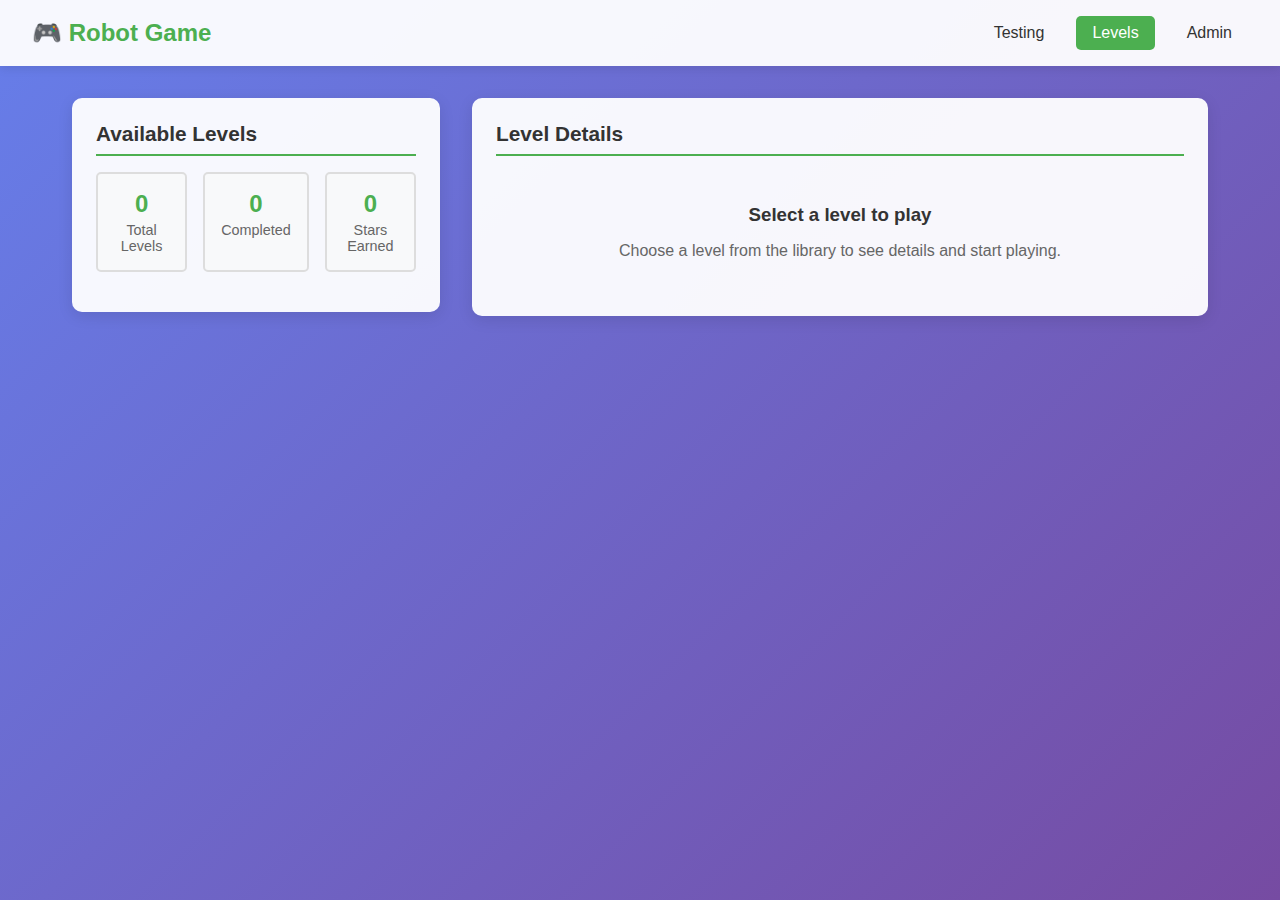
<file: levels-clean.html>
<!DOCTYPE html>
<html lang="en">
<head>
    <meta charset="UTF-8">
    <meta name="viewport" content="width=device-width, initial-scale=1.0">
    <title>Robot Game - Player Levels</title>
    <style>
        * {
            margin: 0;
            padding: 0;
            box-sizing: border-box;
        }

        body {
            font-family: 'Segoe UI', Tahoma, Geneva, Verdana, sans-serif;
            background: linear-gradient(135deg, #667eea 0%, #764ba2 100%);
            min-height: 100vh;
            color: #333;
        }

        .header {
            background: rgba(255, 255, 255, 0.95);
            padding: 1rem 2rem;
            box-shadow: 0 2px 10px rgba(0, 0, 0, 0.1);
            display: flex;
            justify-content: space-between;
            align-items: center;
        }

        .logo {
            font-size: 1.5rem;
            font-weight: bold;
            color: #4CAF50;
        }

        .nav-links {
            display: flex;
            gap: 1rem;
        }

        .nav-links a {
            text-decoration: none;
            color: #333;
            padding: 0.5rem 1rem;
            border-radius: 5px;
            transition: background-color 0.3s;
        }

        .nav-links a:hover {
            background-color: #f0f0f0;
        }

        .nav-links a.active {
            background-color: #4CAF50;
            color: white;
        }

        .main-container {
            max-width: 1200px;
            margin: 2rem auto;
            padding: 0 2rem;
            display: grid;
            grid-template-columns: 1fr 2fr;
            gap: 2rem;
        }

        .level-list {
            background: rgba(255, 255, 255, 0.95);
            border-radius: 10px;
            padding: 1.5rem;
            box-shadow: 0 4px 15px rgba(0, 0, 0, 0.1);
            height: fit-content;
        }

        .level-editor {
            background: rgba(255, 255, 255, 0.95);
            border-radius: 10px;
            padding: 1.5rem;
            box-shadow: 0 4px 15px rgba(0, 0, 0, 0.1);
        }

        .section-title {
            font-size: 1.3rem;
            font-weight: bold;
            margin-bottom: 1rem;
            color: #333;
            border-bottom: 2px solid #4CAF50;
            padding-bottom: 0.5rem;
        }

        .player-stats {
            display: grid;
            grid-template-columns: 1fr 1fr 1fr;
            gap: 1rem;
            margin-bottom: 1rem;
        }

        .stat-card {
            background: #f8f9fa;
            padding: 1rem;
            border-radius: 5px;
            text-align: center;
            border: 2px solid #ddd;
        }

        .stat-value {
            font-size: 1.5rem;
            font-weight: bold;
            color: #4CAF50;
        }

        .stat-label {
            font-size: 0.9rem;
            color: #666;
            margin-top: 0.25rem;
        }

        .level-item {
            display: flex;
            justify-content: space-between;
            align-items: center;
            padding: 1rem;
            margin-bottom: 0.5rem;
            background: #f8f9fa;
            border-radius: 8px;
            border: 2px solid transparent;
            cursor: pointer;
            transition: all 0.3s;
        }

        .level-item:hover {
            border-color: #4CAF50;
            background: #e8f5e8;
        }

        .level-item.active {
            border-color: #4CAF50;
            background: #e8f5e8;
        }

        .level-info {
            flex: 1;
        }

        .level-name {
            font-weight: bold;
            color: #333;
        }

        .level-details {
            font-size: 0.9rem;
            color: #666;
            margin-top: 0.25rem;
        }

        .completion-badge {
            font-size: 20px;
            font-weight: bold;
        }

        .checkmark {
            color: #4CAF50;
        }

        .star {
            color: #FFD700;
        }

        .level-info-display h3 {
            margin-bottom: 1rem;
            color: #333;
        }

        .level-description {
            margin-bottom: 1rem;
            color: #666;
            line-height: 1.5;
        }

        .level-stats {
            display: grid;
            grid-template-columns: 1fr 1fr 1fr;
            gap: 1rem;
            margin: 1rem 0;
        }

        .completion-status {
            background: #f8f9fa;
            padding: 1rem;
            border-radius: 5px;
            margin: 1rem 0;
            border: 2px solid #ddd;
        }

        .completion-status h4 {
            margin-bottom: 0.5rem;
            color: #333;
        }

        .button-group {
            display: flex;
            gap: 1rem;
            margin: 1rem 0;
            flex-wrap: wrap;
        }

        .btn {
            padding: 0.75rem 1.5rem;
            border: none;
            border-radius: 5px;
            cursor: pointer;
            font-size: 1rem;
            font-weight: 500;
            transition: all 0.3s;
            text-decoration: none;
            display: inline-block;
            text-align: center;
        }

        .btn-primary {
            background: #4CAF50;
            color: white;
        }

        .btn-primary:hover {
            background: #45a049;
        }

        .btn-secondary {
            background: #6c757d;
            color: white;
        }

        .btn-secondary:hover {
            background: #5a6268;
        }

        .board-preview {
            margin-top: 1rem;
            padding: 1rem;
            background: #f8f9fa;
            border-radius: 5px;
            border: 2px solid #ddd;
        }

        .preview-canvas {
            border: 1px solid #ccc;
            display: block;
            margin: 0 auto;
        }

        .empty-state {
            text-align: center;
            padding: 2rem;
            color: #666;
        }

        .empty-state h3 {
            margin-bottom: 1rem;
            color: #333;
        }

        @media (max-width: 768px) {
            .main-container {
                grid-template-columns: 1fr;
                gap: 1rem;
                padding: 0 1rem;
            }
            
            .header {
                padding: 1rem;
            }
            
            .nav-links {
                flex-direction: column;
                gap: 0.5rem;
            }

            .player-stats {
                grid-template-columns: 1fr 1fr;
            }

            .level-stats {
                grid-template-columns: 1fr 1fr;
            }
        }
    </style>
</head>
<body>
    <header class="header">
        <div class="logo">🎮 Robot Game</div>
        <nav class="nav-links">
            <a href="testing.html">Testing</a>
            <a href="levels.html" class="active">Levels</a>
            <a href="admin-levels.html">Admin</a>
        </nav>
    </header>

    <div class="main-container">
        <div class="level-list">
            <h2 class="section-title">Available Levels</h2>
            <div class="player-stats">
                <div class="stat-card">
                    <div class="stat-value" id="totalLevels">0</div>
                    <div class="stat-label">Total Levels</div>
                </div>
                <div class="stat-card">
                    <div class="stat-value" id="completedLevels">0</div>
                    <div class="stat-label">Completed</div>
                </div>
                <div class="stat-card">
                    <div class="stat-value" id="starLevels">0</div>
                    <div class="stat-label">Stars Earned</div>
                </div>
            </div>
            <div id="levelList">
                <!-- Levels will be populated by JavaScript -->
            </div>
        </div>

        <div class="level-editor">
            <h2 class="section-title">Level Details</h2>
            <div id="levelEditorContent">
                <div class="empty-state">
                    <h3>Select a level to play</h3>
                    <p>Choose a level from the library to see details and start playing.</p>
                </div>
            </div>
        </div>
    </div>

    <script>
        class PlayerLevelViewer {
            constructor() {
                this.levels = this.loadLevels();
                this.playerProgress = this.loadPlayerProgress();
                this.currentLevel = null;
                this.currentLevelId = null;
                
                this.initializeElements();
                this.renderLevelList();
                this.updatePlayerStats();
            }

            initializeElements() {
                this.levelList = document.getElementById('levelList');
                this.levelEditorContent = document.getElementById('levelEditorContent');
                this.totalLevels = document.getElementById('totalLevels');
                this.completedLevels = document.getElementById('completedLevels');
                this.starLevels = document.getElementById('starLevels');
            }

            loadLevels() {
                const saved = localStorage.getItem('robotGameLevels');
                if (saved) {
                    const allLevels = JSON.parse(saved);
                    // Only return published levels for players
                    const publishedLevels = {};
                    Object.values(allLevels).forEach(level => {
                        if (level.published) {
                            publishedLevels[level.id] = level;
                        }
                    });
                    return publishedLevels;
                }
                return {};
            }

            loadPlayerProgress() {
                const saved = localStorage.getItem('playerProgress');
                return saved ? JSON.parse(saved) : {};
            }

            updatePlayerStats() {
                const totalLevels = Object.keys(this.levels).length;
                let completedCount = 0;
                let starCount = 0;

                Object.keys(this.levels).forEach(levelId => {
                    const progress = this.playerProgress[levelId];
                    if (progress && progress.completed) {
                        completedCount++;
                        if (progress.bestScore <= this.levels[levelId].par) {
                            starCount++;
                        }
                    }
                });

                this.totalLevels.textContent = totalLevels;
                this.completedLevels.textContent = completedCount;
                this.starLevels.textContent = starCount;
            }

            renderLevelList() {
                this.levelList.innerHTML = '';
                
                // Sort levels by order
                const sortedLevels = Object.values(this.levels).sort((a, b) => (a.order || 0) - (b.order || 0));
                
                sortedLevels.forEach(level => {
                    const progress = this.playerProgress[level.id];
                    const levelElement = document.createElement('div');
                    levelElement.className = 'level-item';
                    levelElement.dataset.levelId = level.id;
                    
                    let statusIcon = '';
                    let statusClass = '';
                    let bestScoreText = '';
                    
                    if (progress && progress.completed) {
                        if (progress.bestScore <= level.par) {
                            statusIcon = '⭐';
                            statusClass = 'star';
                        } else {
                            statusIcon = '✓';
                            statusClass = 'checkmark';
                        }
                        bestScoreText = ` • Best: ${progress.bestScore}`;
                    }
                    
                    levelElement.innerHTML = `
                        <div class="level-info">
                            <div class="level-name">${level.name}</div>
                            <div class="level-details">
                                ${level.difficulty} • Par: ${level.par}${bestScoreText}
                            </div>
                        </div>
                        <div class="level-status">
                            <span class="completion-badge ${statusClass}">${statusIcon}</span>
                        </div>
                    `;
                    
                    levelElement.addEventListener('click', () => this.selectLevel(level.id));
                    this.levelList.appendChild(levelElement);
                });
            }

            selectLevel(levelId) {
                // Remove active class from all items
                document.querySelectorAll('.level-item').forEach(item => {
                    item.classList.remove('active');
                });
                
                // Add active class to selected item
                document.querySelector(`[data-level-id="${levelId}"]`).classList.add('active');
                
                this.currentLevelId = levelId;
                this.currentLevel = this.levels[levelId];
                this.renderLevelDetails();
            }

            renderLevelDetails() {
                if (!this.currentLevel) return;
                
                const progress = this.playerProgress[this.currentLevel.id];
                
                this.levelEditorContent.innerHTML = `
                    <div class="level-info-display">
                        <h3>${this.currentLevel.name}</h3>
                        <p class="level-description">${this.currentLevel.description}</p>
                        
                        <div class="level-stats">
                            <div class="stat-card">
                                <div class="stat-value">${this.currentLevel.par}</div>
                                <div class="stat-label">Par Score</div>
                            </div>
                            <div class="stat-card">
                                <div class="stat-value">${this.currentLevel.difficulty}</div>
                                <div class="stat-label">Difficulty</div>
                            </div>
                            <div class="stat-card">
                                <div class="stat-value">${progress ? progress.bestScore || '--' : '--'}</div>
                                <div class="stat-label">Best Score</div>
                            </div>
                        </div>
                        
                        ${progress && progress.completed ? `
                            <div class="completion-status">
                                <h4>Completion Status</h4>
                                <p>✅ Level Completed!</p>
                                <p>Best Score: ${progress.bestScore} commands</p>
                                <p>${progress.bestScore <= this.currentLevel.par ? '⭐ Star Earned!' : '✓ Completed'}</p>
                            </div>
                        ` : `
                            <div class="completion-status">
                                <h4>Ready to Play!</h4>
                                <p>This level has not been completed yet.</p>
                                <p>Try to complete it in ${this.currentLevel.par} commands or fewer for a ⭐ star!</p>
                            </div>
                        `}
                        
                        <div class="button-group">
                            <button class="btn btn-primary" id="playLevel">🎮 Play Level</button>
                            <button class="btn btn-secondary" id="viewCode">👁️ View Starting Code</button>
                        </div>
                        
                        <div class="board-preview">
                            <h4>Level Preview</h4>
                            <canvas id="boardPreview" width="300" height="300" class="preview-canvas"></canvas>
                        </div>
                    </div>
                `;
                
                this.setupLevelDetailEvents();
                this.drawBoardPreview();
            }

            setupLevelDetailEvents() {
                document.getElementById('playLevel').addEventListener('click', () => this.playLevel());
                document.getElementById('viewCode').addEventListener('click', () => this.viewCode());
            }

            playLevel() {
                // Open testing page with this level loaded
                const levelData = JSON.stringify(this.currentLevel);
                localStorage.setItem('testLevelData', levelData);
                window.open('testing.html?level=' + this.currentLevelId, '_blank');
            }

            viewCode() {
                const codeWindow = window.open('', '_blank', 'width=600,height=400');
                codeWindow.document.write(`
                    <html>
                        <head>
                            <title>${this.currentLevel.name} - Starting Code</title>
                            <style>
                                body { font-family: monospace; padding: 20px; background: #f8f9fa; }
                                pre { background: #2d3748; color: #e2e8f0; padding: 20px; border-radius: 5px; overflow-x: auto; }
                            </style>
                        </head>
                        <body>
                            <h2>${this.currentLevel.name} - Starting Code</h2>
                            <pre>${this.currentLevel.startingCode}</pre>
                            <p><a href="javascript:window.close()">Close Window</a></p>
                        </body>
                    </html>
                `);
            }

            drawBoardPreview() {
                const canvas = document.getElementById('boardPreview');
                if (!canvas) return;
                
                const ctx = canvas.getContext('2d');
                const cellSize = 20;
                const boardData = this.parseBoardCSV(this.currentLevel.boardData);
                
                // Clear canvas
                ctx.clearRect(0, 0, canvas.width, canvas.height);
                
                // Draw grid
                for (let y = 0; y < boardData.gridSize; y++) {
                    for (let x = 0; x < boardData.gridSize; x++) {
                        const cell = boardData.board[y][x];
                        const pixelX = x * cellSize;
                        const pixelY = y * cellSize;
                        
                        // Draw cell background
                        ctx.fillStyle = this.getCellColor(cell.type);
                        ctx.fillRect(pixelX, pixelY, cellSize, cellSize);
                        
                        // Draw cell border
                        ctx.strokeStyle = '#333';
                        ctx.lineWidth = 1;
                        ctx.strokeRect(pixelX, pixelY, cellSize, cellSize);
                        
                        // Draw special elements
                        if (cell.type === 'key') {
                            ctx.fillStyle = '#FFD700';
                            ctx.fillRect(pixelX + 2, pixelY + 2, cellSize - 4, cellSize - 4);
                        } else if (cell.type === 'ending') {
                            ctx.fillStyle = '#FF6B6B';
                            ctx.fillRect(pixelX + 2, pixelY + 2, cellSize - 4, cellSize - 4);
                        }
                    }
                }
            }

            parseBoardCSV(csvData) {
                const lines = csvData.split('\n').filter(line => line.trim() && !line.startsWith('#'));
                const board = [];
                const gates = [];
                const keys = [];
                let gridSize = 0;
                
                lines.forEach(line => {
                    const [x, y, type, color] = line.split(',').map(s => s.trim());
                    if (type && type !== 'gate' && type !== 'key') {
                        const xNum = parseInt(x);
                        const yNum = parseInt(y);
                        gridSize = Math.max(gridSize, xNum + 1, yNum + 1);
                        
                        if (!board[yNum]) board[yNum] = [];
                        board[yNum][xNum] = { type, color };
                    } else if (type === 'key') {
                        keys.push({ x: parseInt(x), y: parseInt(y), color });
                    } else if (type === 'gate') {
                        gates.push({ x: parseInt(x), y: parseInt(y), color });
                    }
                });
                
                return { board, gates, keys, gridSize };
            }

            getCellColor(type) {
                const colors = {
                    'normal': '#F0F8FF',
                    'obstacle': '#2C3E50',
                    'reset': '#3498DB',
                    'ending': '#E74C3C',
                    'key': '#F39C12'
                };
                return colors[type] || colors['normal'];
            }
        }

        // Initialize the player level viewer when the page loads
        document.addEventListener('DOMContentLoaded', () => {
            new PlayerLevelViewer();
        });
    </script>
</body>
</html>
</file>
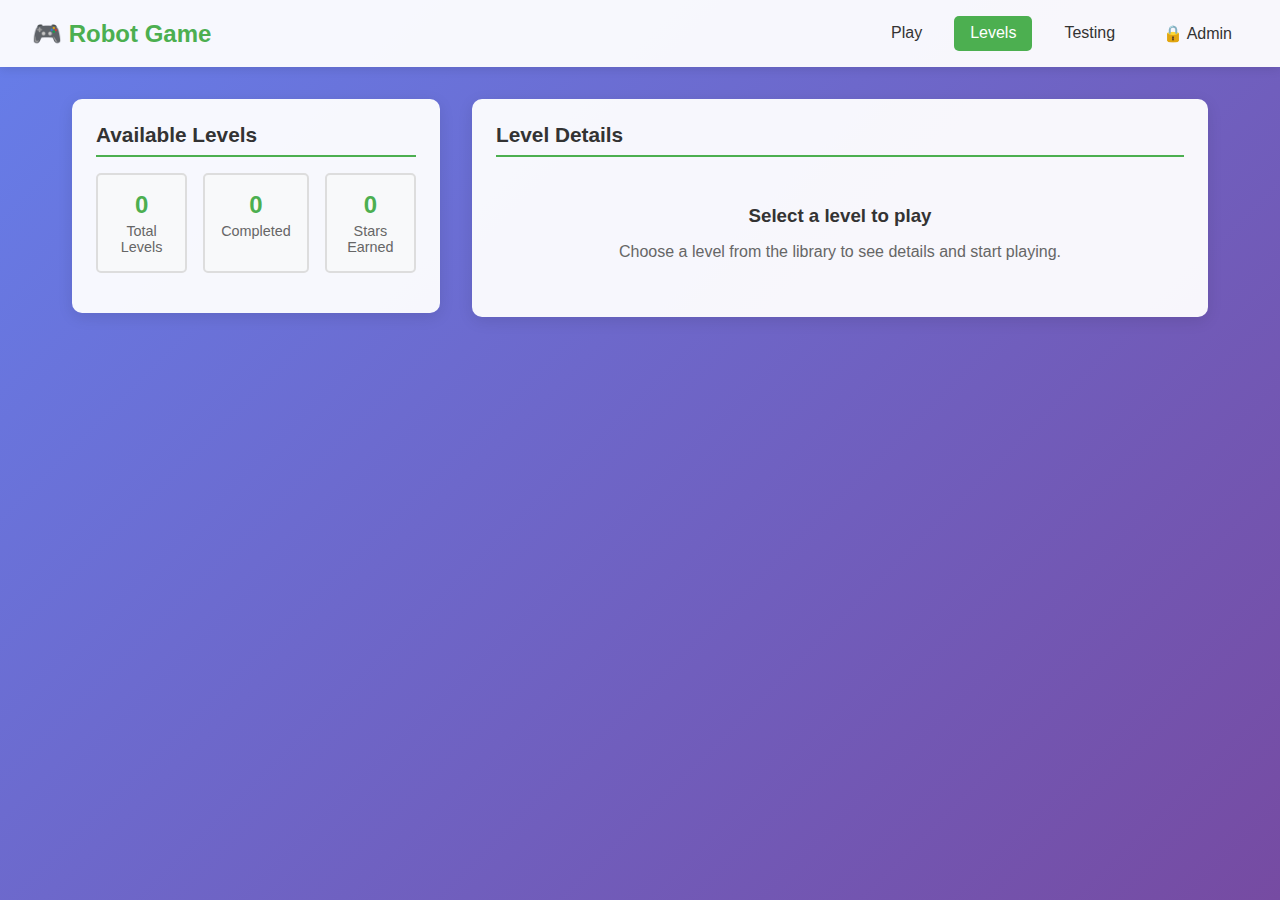
<file: levels.html>
<!DOCTYPE html>
<html lang="en">
<head>
    <meta charset="UTF-8">
    <meta name="viewport" content="width=device-width, initial-scale=1.0">
    <title>Robot Game - Player Levels</title>
    <style>
        * {
            margin: 0;
            padding: 0;
            box-sizing: border-box;
        }

        body {
            font-family: 'Segoe UI', Tahoma, Geneva, Verdana, sans-serif;
            background: linear-gradient(135deg, #667eea 0%, #764ba2 100%);
            min-height: 100vh;
            color: #333;
        }

        .header {
            background: rgba(255, 255, 255, 0.95);
            padding: 1rem 2rem;
            box-shadow: 0 2px 10px rgba(0, 0, 0, 0.1);
            display: flex;
            justify-content: space-between;
            align-items: center;
        }

        .logo {
            font-size: 1.5rem;
            font-weight: bold;
            color: #4CAF50;
        }

        .nav-links {
            display: flex;
            gap: 1rem;
        }

        .nav-links a {
            text-decoration: none;
            color: #333;
            padding: 0.5rem 1rem;
            border-radius: 5px;
            transition: background-color 0.3s;
        }

        .nav-links a:hover {
            background-color: #f0f0f0;
        }

        .nav-links a.active {
            background-color: #4CAF50;
            color: white;
        }

        .main-container {
            max-width: 1200px;
            margin: 2rem auto;
            padding: 0 2rem;
            display: grid;
            grid-template-columns: 1fr 2fr;
            gap: 2rem;
        }

        .level-list {
            background: rgba(255, 255, 255, 0.95);
            border-radius: 10px;
            padding: 1.5rem;
            box-shadow: 0 4px 15px rgba(0, 0, 0, 0.1);
            height: fit-content;
        }

        .level-editor {
            background: rgba(255, 255, 255, 0.95);
            border-radius: 10px;
            padding: 1.5rem;
            box-shadow: 0 4px 15px rgba(0, 0, 0, 0.1);
        }

        .section-title {
            font-size: 1.3rem;
            font-weight: bold;
            margin-bottom: 1rem;
            color: #333;
            border-bottom: 2px solid #4CAF50;
            padding-bottom: 0.5rem;
        }

        .player-stats {
            display: grid;
            grid-template-columns: 1fr 1fr 1fr;
            gap: 1rem;
            margin-bottom: 1rem;
        }

        .stat-card {
            background: #f8f9fa;
            padding: 1rem;
            border-radius: 5px;
            text-align: center;
            border: 2px solid #ddd;
        }

        .stat-value {
            font-size: 1.5rem;
            font-weight: bold;
            color: #4CAF50;
        }

        .stat-label {
            font-size: 0.9rem;
            color: #666;
            margin-top: 0.25rem;
        }

        .level-item {
            display: flex;
            justify-content: space-between;
            align-items: center;
            padding: 1rem;
            margin-bottom: 0.5rem;
            background: #f8f9fa;
            border-radius: 8px;
            border: 2px solid transparent;
            cursor: pointer;
            transition: all 0.3s;
        }

        .level-item:hover {
            border-color: #4CAF50;
            background: #e8f5e8;
        }

        .level-item.active {
            border-color: #4CAF50;
            background: #e8f5e8;
        }

        .level-info {
            flex: 1;
        }

        .level-name {
            font-weight: bold;
            color: #333;
        }

        .level-details {
            font-size: 0.9rem;
            color: #666;
            margin-top: 0.25rem;
        }

        .completion-badge {
            font-size: 20px;
            font-weight: bold;
        }

        .checkmark {
            color: #4CAF50;
        }

        .star {
            color: #FFD700;
        }

        .level-info-display h3 {
            margin-bottom: 1rem;
            color: #333;
        }

        .level-description {
            margin-bottom: 1rem;
            color: #666;
            line-height: 1.5;
        }

        .level-stats {
            display: grid;
            grid-template-columns: 1fr 1fr 1fr;
            gap: 1rem;
            margin: 1rem 0;
        }

        .completion-status {
            background: #f8f9fa;
            padding: 1rem;
            border-radius: 5px;
            margin: 1rem 0;
            border: 2px solid #ddd;
        }

        .completion-status h4 {
            margin-bottom: 0.5rem;
            color: #333;
        }

        .button-group {
            display: flex;
            gap: 1rem;
            margin: 1rem 0;
            flex-wrap: wrap;
        }

        .btn {
            padding: 0.75rem 1.5rem;
            border: none;
            border-radius: 5px;
            cursor: pointer;
            font-size: 1rem;
            font-weight: 500;
            transition: all 0.3s;
            text-decoration: none;
            display: inline-block;
            text-align: center;
        }

        .btn-primary {
            background: #4CAF50;
            color: white;
        }

        .btn-primary:hover {
            background: #45a049;
        }

        .btn-secondary {
            background: #6c757d;
            color: white;
        }

        .btn-secondary:hover {
            background: #5a6268;
        }

        .board-preview {
            margin-top: 1rem;
            padding: 1rem;
            background: #f8f9fa;
            border-radius: 5px;
            border: 2px solid #ddd;
        }

        .preview-canvas {
            border: 1px solid #ccc;
            display: block;
            margin: 0 auto;
        }

        .empty-state {
            text-align: center;
            padding: 2rem;
            color: #666;
        }

        .empty-state h3 {
            margin-bottom: 1rem;
            color: #333;
        }

        @media (max-width: 768px) {
            .main-container {
                grid-template-columns: 1fr;
                gap: 1rem;
                padding: 0 1rem;
            }
            
            .header {
                padding: 1rem;
            }
            
            .nav-links {
                flex-direction: column;
                gap: 0.5rem;
            }

            .player-stats {
                grid-template-columns: 1fr 1fr;
            }

            .level-stats {
                grid-template-columns: 1fr 1fr;
            }
        }
    </style>
</head>
<body>
    <header class="header">
        <div class="logo">🎮 Robot Game</div>
        <nav class="nav-links">
            <a href="game.html">Play</a>
            <a href="levels.html" class="active">Levels</a>
            <a href="testing.html">Testing</a>
            <a href="admin-levels.html">🔒 Admin</a>
        </nav>
    </header>

    <div class="main-container">
        <div class="level-list">
            <h2 class="section-title">Available Levels</h2>
            <div class="player-stats">
                <div class="stat-card">
                    <div class="stat-value" id="totalLevels">0</div>
                    <div class="stat-label">Total Levels</div>
                </div>
                <div class="stat-card">
                    <div class="stat-value" id="completedLevels">0</div>
                    <div class="stat-label">Completed</div>
                </div>
                <div class="stat-card">
                    <div class="stat-value" id="starLevels">0</div>
                    <div class="stat-label">Stars Earned</div>
                </div>
            </div>
            <div id="levelList">
                <!-- Levels will be populated by JavaScript -->
            </div>
        </div>

        <div class="level-editor">
            <h2 class="section-title">Level Details</h2>
            <div id="levelEditorContent">
                <div class="empty-state">
                    <h3>Select a level to play</h3>
                    <p>Choose a level from the library to see details and start playing.</p>
                </div>
            </div>
        </div>
    </div>

    <script src="level-manager.js"></script>
    <script>
        class PlayerLevelViewer {
            constructor() {
                this.levelManager = window.LevelManager;
                this.levels = this.loadLevels();
                this.playerProgress = this.loadPlayerProgress();
                this.currentLevel = null;
                this.currentLevelId = null;
                
                this.initializeElements();
                this.renderLevelList();
                this.updatePlayerStats();
            }

            initializeElements() {
                this.levelList = document.getElementById('levelList');
                this.levelEditorContent = document.getElementById('levelEditorContent');
                this.totalLevels = document.getElementById('totalLevels');
                this.completedLevels = document.getElementById('completedLevels');
                this.starLevels = document.getElementById('starLevels');
            }

            loadLevels() {
                // Get all levels from the unified level manager
                return this.levelManager.getAllLevels();
            }

            loadPlayerProgress() {
                const saved = localStorage.getItem('playerProgress');
                return saved ? JSON.parse(saved) : {};
            }

            savePlayerProgress() {
                localStorage.setItem('playerProgress', JSON.stringify(this.playerProgress));
                this.updatePlayerStats();
                this.renderLevelList();
            }

            // Method to be called from testing.html when a level is completed
            recordLevelCompletion(levelId, commandCount) {
                if (!this.playerProgress[levelId]) {
                    this.playerProgress[levelId] = {
                        completed: false,
                        bestScore: null,
                        attempts: 0
                    };
                }

                this.playerProgress[levelId].attempts++;
                this.playerProgress[levelId].completed = true;

                // Update best score if this is better
                if (this.playerProgress[levelId].bestScore === null || 
                    commandCount < this.playerProgress[levelId].bestScore) {
                    this.playerProgress[levelId].bestScore = commandCount;
                }

                this.savePlayerProgress();
                
                // Show completion message
                const level = this.levels[levelId];
                const earnedStar = commandCount <= level.par;
                const message = earnedStar ? 
                    `🎉 Congratulations! You completed "${level.name}" in ${commandCount} commands and earned a ⭐ star!` :
                    `🎉 Congratulations! You completed "${level.name}" in ${commandCount} commands!`;
                
                alert(message);
            }

            updatePlayerStats() {
                const totalLevels = Object.keys(this.levels).length;
                let completedCount = 0;
                let starCount = 0;

                Object.keys(this.levels).forEach(levelId => {
                    const progress = this.playerProgress[levelId];
                    if (progress && progress.completed) {
                        completedCount++;
                        if (progress.bestScore <= this.levels[levelId].par) {
                            starCount++;
                        }
                    }
                });

                this.totalLevels.textContent = totalLevels;
                this.completedLevels.textContent = completedCount;
                this.starLevels.textContent = starCount;
            }

            renderLevelList() {
                this.levelList.innerHTML = '';
                
                // Sort levels by order
                const sortedLevels = this.levels.sort((a, b) => (a.order || 0) - (b.order || 0));
                
                sortedLevels.forEach(level => {
                    const progress = this.playerProgress[level.id];
                    const levelElement = document.createElement('div');
                    levelElement.className = 'level-item';
                    levelElement.dataset.levelId = level.id;
                    
                    let statusIcon = '';
                    let statusClass = '';
                    let bestScoreText = '';
                    
                    if (progress && progress.completed) {
                        if (progress.bestScore <= level.par) {
                            statusIcon = '⭐';
                            statusClass = 'star';
                        } else {
                            statusIcon = '✓';
                            statusClass = 'checkmark';
                        }
                        bestScoreText = ` • Best: ${progress.bestScore}`;
                    }
                    
                    levelElement.innerHTML = `
                        <div class="level-info">
                            <div class="level-name">${level.name}</div>
                            <div class="level-details">
                                Order: ${level.order} • Par: ${level.par}${bestScoreText}
                            </div>
                        </div>
                        <div class="level-status">
                            <span class="completion-badge ${statusClass}">${statusIcon}</span>
                        </div>
                    `;
                    
                    levelElement.addEventListener('click', () => this.selectLevel(level.id));
                    this.levelList.appendChild(levelElement);
                });
            }

            selectLevel(levelId) {
                // Remove active class from all items
                document.querySelectorAll('.level-item').forEach(item => {
                    item.classList.remove('active');
                });
                
                // Add active class to selected item
                document.querySelector(`[data-level-id="${levelId}"]`).classList.add('active');
                
                this.currentLevelId = levelId;
                this.currentLevel = this.levels.find(level => level.id == levelId);
                this.renderLevelDetails();
            }

            renderLevelDetails() {
                if (!this.currentLevel) return;
                
                const progress = this.playerProgress[this.currentLevel.id];
                
                this.levelEditorContent.innerHTML = `
                    <div class="level-info-display">
                        <h3>${this.currentLevel.name}</h3>
                        <p class="level-description">${this.currentLevel.description}</p>
                        
                        <div class="level-stats">
                            <div class="stat-card">
                                <div class="stat-value">${this.currentLevel.par}</div>
                                <div class="stat-label">Par Score</div>
                            </div>
                            <div class="stat-card">
                                <div class="stat-value">${this.currentLevel.order}</div>
                                <div class="stat-label">Level Order</div>
                            </div>
                            <div class="stat-card">
                                <div class="stat-value">${progress ? progress.bestScore || '--' : '--'}</div>
                                <div class="stat-label">Best Score</div>
                            </div>
                        </div>
                        
                        ${progress && progress.completed ? `
                            <div class="completion-status">
                                <h4>Completion Status</h4>
                                <p>✅ Level Completed!</p>
                                <p>Best Score: ${progress.bestScore} commands</p>
                                <p>${progress.bestScore <= this.currentLevel.par ? '⭐ Star Earned!' : '✓ Completed'}</p>
                            </div>
                        ` : `
                            <div class="completion-status">
                                <h4>Ready to Play!</h4>
                                <p>This level has not been completed yet.</p>
                                <p>Try to complete it in ${this.currentLevel.par} commands or fewer for a ⭐ star!</p>
                            </div>
                        `}
                        
                        <div class="button-group">
                            <button class="btn btn-primary" id="playLevel">🎮 Play Level</button>
                            <button class="btn btn-secondary" id="viewCode">👁️ View Starting Code</button>
                        </div>
                        
                        <div class="board-preview">
                            <h4>Level Preview</h4>
                            <canvas id="boardPreview" width="300" height="300" class="preview-canvas"></canvas>
                        </div>
                    </div>
                `;
                
                this.setupLevelDetailEvents();
                this.drawBoardPreview();
            }

            setupLevelDetailEvents() {
                document.getElementById('playLevel').addEventListener('click', () => this.playLevel());
                document.getElementById('viewCode').addEventListener('click', () => this.viewCode());
            }

            playLevel() {
                // Open testing page with this level loaded
                const levelData = JSON.stringify(this.currentLevel);
                localStorage.setItem('testLevelData', levelData);
                window.open('testing.html?level=' + this.currentLevelId, '_blank');
            }

            viewCode() {
                const codeWindow = window.open('', '_blank', 'width=600,height=400');
                codeWindow.document.write(`
                    <html>
                        <head>
                            <title>${this.currentLevel.name} - Starting Code</title>
                            <style>
                                body { font-family: monospace; padding: 20px; background: #f8f9fa; }
                                pre { background: #2d3748; color: #e2e8f0; padding: 20px; border-radius: 5px; overflow-x: auto; }
                            </style>
                        </head>
                        <body>
                            <h2>${this.currentLevel.name} - Starting Code</h2>
                            <pre>${this.currentLevel.startingCode}</pre>
                            <p><a href="javascript:window.close()">Close Window</a></p>
                        </body>
                    </html>
                `);
            }

            drawBoardPreview() {
                const canvas = document.getElementById('boardPreview');
                if (!canvas) return;
                
                const ctx = canvas.getContext('2d');
                const cellSize = 20;
                const boardData = this.levelManager.parseGridCSV(this.currentLevel.gridData);
                
                // Clear canvas
                ctx.clearRect(0, 0, canvas.width, canvas.height);
                
                // Draw grid
                for (let y = 0; y < boardData.gridSize; y++) {
                    for (let x = 0; x < boardData.gridSize; x++) {
                        const cell = boardData.board[y] && boardData.board[y][x];
                        const pixelX = x * cellSize;
                        const pixelY = y * cellSize;
                        
                        // Draw cell background
                        ctx.fillStyle = cell ? this.getCellColor(cell.type) : '#F0F8FF';
                        ctx.fillRect(pixelX, pixelY, cellSize, cellSize);
                        
                        // Draw cell border
                        ctx.strokeStyle = '#333';
                        ctx.lineWidth = 1;
                        ctx.strokeRect(pixelX, pixelY, cellSize, cellSize);
                        
                        // Draw special elements
                        if (cell && cell.type === 'key') {
                            ctx.fillStyle = '#FFD700';
                            ctx.fillRect(pixelX + 2, pixelY + 2, cellSize - 4, cellSize - 4);
                        } else if (cell && cell.type === 'ending') {
                            ctx.fillStyle = '#FF6B6B';
                            ctx.fillRect(pixelX + 2, pixelY + 2, cellSize - 4, cellSize - 4);
                        }
                    }
                }
            }

            getCellColor(type) {
                const colors = {
                    'normal': '#F0F8FF',
                    'obstacle': '#2C3E50',
                    'reset': '#3498DB',
                    'ending': '#E74C3C',
                    'key': '#F39C12'
                };
                return colors[type] || colors['normal'];
            }
        }

        // Initialize the player level viewer when the page loads
        let playerLevelViewer;
        document.addEventListener('DOMContentLoaded', () => {
            playerLevelViewer = new PlayerLevelViewer();
            // Expose globally for testing.html to call
            window.recordLevelCompletion = (levelId, commandCount) => {
                playerLevelViewer.recordLevelCompletion(levelId, commandCount);
            };
        });
    </script>
</body>
</html>
</file>
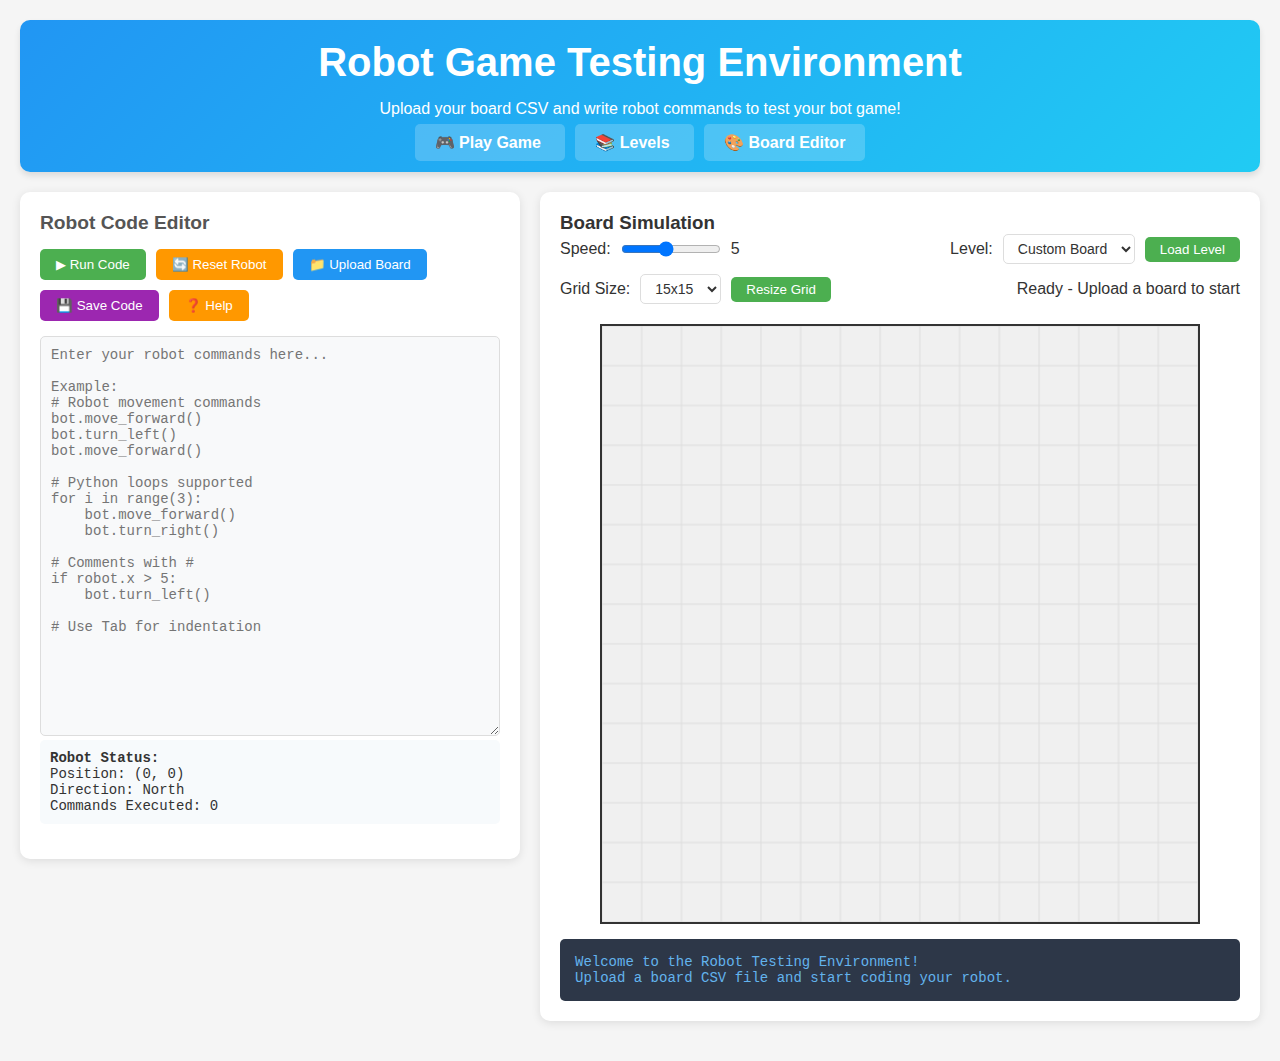
<file: testing.html>
<!DOCTYPE html>
<html lang="en">
<head>
    <meta charset="UTF-8">
    <meta name="viewport" content="width=device-width, initial-scale=1.0">
    <title>Robot Game Testing</title>
    <link rel="stylesheet" href="style.css">
    <style>
        .testing-container {
            max-width: 1600px;
            margin: 0 auto;
            padding: 20px;
        }

        .testing-header {
            background: linear-gradient(135deg, #2196F3 0%, #21CBF3 100%);
            color: white;
            padding: 20px;
            border-radius: 10px;
            margin-bottom: 20px;
            box-shadow: 0 4px 6px rgba(0, 0, 0, 0.1);
        }

        .testing-header h1 {
            font-size: 2.5em;
            margin-bottom: 15px;
            text-align: center;
        }

        .testing-main {
            display: flex;
            gap: 20px;
            margin-bottom: 20px;
        }

        .code-panel {
            width: 500px;
            background: white;
            padding: 20px;
            border-radius: 10px;
            box-shadow: 0 2px 10px rgba(0, 0, 0, 0.1);
            height: fit-content;
        }

        .code-panel h3 {
            color: #555;
            margin-bottom: 15px;
            font-size: 1.2em;
        }

        .code-editor {
            width: 100%;
            height: 400px;
            border: 1px solid #ddd;
            border-radius: 5px;
            padding: 10px;
            font-family: 'Courier New', monospace;
            font-size: 14px;
            resize: vertical;
            background: #f8f9fa;
        }

        .code-controls {
            display: flex;
            gap: 10px;
            margin-bottom: 15px;
            flex-wrap: wrap;
        }

        .code-controls button {
            padding: 8px 16px;
            border: none;
            border-radius: 5px;
            cursor: pointer;
            font-weight: 500;
            transition: all 0.3s;
        }

        .run-btn {
            background: #4CAF50;
            color: white;
        }

        .run-btn:hover {
            background: #45a049;
        }

        .reset-btn {
            background: #FF9800;
            color: white;
        }

        .reset-btn:hover {
            background: #F57C00;
        }

        .upload-btn {
            background: #2196F3;
            color: white;
        }

        .upload-btn:hover {
            background: #1976D2;
        }

        .save-btn {
            background: #9C27B0;
            color: white;
        }

        .save-btn:hover {
            background: #7B1FA2;
        }

        .simulation-panel {
            flex: 1;
            background: white;
            padding: 20px;
            border-radius: 10px;
            box-shadow: 0 2px 10px rgba(0, 0, 0, 0.1);
        }

        .simulation-controls {
            display: flex;
            justify-content: space-between;
            align-items: center;
            margin-bottom: 20px;
            flex-wrap: wrap;
            gap: 10px;
        }

        .speed-control {
            display: flex;
            align-items: center;
            gap: 10px;
        }

        .speed-control input {
            width: 100px;
        }

        .grid-controls {
            display: flex;
            align-items: center;
            gap: 10px;
        }

        .grid-controls select {
            padding: 5px 10px;
            border: 1px solid #ddd;
            border-radius: 5px;
            background: white;
            color: #333;
            font-size: 14px;
        }

        .grid-controls button {
            padding: 5px 15px;
            background: #4CAF50;
            color: white;
            border: none;
            border-radius: 5px;
            cursor: pointer;
            font-weight: 500;
            transition: background-color 0.3s;
        }

        .grid-controls button:hover {
            background: #45a049;
        }

        .level-info {
            background: #f8f9fa;
            border: 1px solid #ddd;
            border-radius: 5px;
            padding: 10px;
            margin-bottom: 15px;
            font-size: 14px;
        }

        .level-title {
            font-weight: bold;
            color: #333;
            margin-bottom: 5px;
        }

        .level-description {
            color: #666;
            margin-bottom: 5px;
        }

        .par-info {
            display: flex;
            justify-content: space-between;
            align-items: center;
            margin-top: 5px;
        }

        .par-score {
            font-weight: bold;
            color: #4CAF50;
        }

        .completion-indicator {
            font-size: 20px;
            font-weight: bold;
        }

        .checkmark {
            color: #4CAF50;
        }

        .star {
            color: #FFD700;
        }

        .level-progress {
            background: #e0e0e0;
            border-radius: 10px;
            height: 8px;
            margin: 5px 0;
            overflow: hidden;
        }

        .level-progress-bar {
            background: #4CAF50;
            height: 100%;
            transition: width 0.3s ease;
        }

        .help-container {
            position: relative;
            display: inline-block;
        }

        .help-btn {
            background: #FF9800;
            color: white;
            border: none;
            border-radius: 5px;
            padding: 8px 16px;
            cursor: pointer;
            font-weight: 500;
            transition: all 0.3s;
        }

        .help-btn:hover {
            background: #F57C00;
        }

        .help-dropdown {
            position: absolute;
            top: 100%;
            left: 0;
            background: white;
            border: 2px solid #ddd;
            border-radius: 8px;
            box-shadow: 0 4px 12px rgba(0, 0, 0, 0.15);
            z-index: 1000;
            min-width: 400px;
            max-width: 500px;
        }

        .help-content {
            padding: 20px;
            max-height: 500px;
            overflow-y: auto;
        }

        .help-content h4 {
            margin: 0 0 15px 0;
            color: #333;
            border-bottom: 2px solid #4CAF50;
            padding-bottom: 8px;
        }

        .help-content h5 {
            margin: 15px 0 8px 0;
            color: #555;
            font-size: 14px;
        }

        .command-section {
            margin-bottom: 15px;
            padding: 10px;
            background: #f8f9fa;
            border-radius: 5px;
            border-left: 4px solid #4CAF50;
        }

        .command-section code {
            background: #2d3748;
            color: #e2e8f0;
            padding: 2px 6px;
            border-radius: 3px;
            font-family: 'Courier New', monospace;
            font-size: 13px;
            display: inline-block;
            margin: 2px 0;
        }

        .example-code {
            background: #2d3748;
            color: #e2e8f0;
            padding: 10px;
            border-radius: 5px;
            font-family: 'Courier New', monospace;
            font-size: 12px;
            line-height: 1.4;
            overflow-x: auto;
        }

        .tile-info {
            display: flex;
            align-items: center;
            margin: 3px 0;
            font-size: 13px;
        }

        .tile-preview {
            width: 16px;
            height: 16px;
            border: 1px solid #ccc;
            margin-right: 8px;
            display: inline-block;
            border-radius: 2px;
        }

        .tile-preview.normal {
            background: #ffffff;
        }

        .tile-preview.obstacle {
            background: #000000;
        }

        .tile-preview.reset {
            background: #708090;
        }

        .tile-preview.ending {
            background: #808080;
        }

        .close-help-btn {
            background: #f44336;
            color: white;
            border: none;
            border-radius: 5px;
            padding: 8px 16px;
            cursor: pointer;
            font-weight: 500;
            transition: all 0.3s;
            margin-top: 10px;
            width: 100%;
        }

        .close-help-btn:hover {
            background: #d32f2f;
        }

        .example-buttons {
            display: flex;
            gap: 8px;
            margin-bottom: 10px;
            flex-wrap: wrap;
        }

        .example-btn {
            background: #4CAF50;
            color: white;
            border: none;
            border-radius: 4px;
            padding: 6px 12px;
            cursor: pointer;
            font-size: 12px;
            font-weight: 500;
            transition: all 0.3s;
        }

        .example-btn:hover {
            background: #45a049;
            transform: translateY(-1px);
        }

        .example-btn:active {
            transform: translateY(0);
        }

        #simulationBoard {
            border: 2px solid #333;
            background: white;
            max-width: 100%;
            max-height: 100%;
        }

        .output-panel {
            background: #2d3748;
            color: #e2e8f0;
            padding: 15px;
            border-radius: 5px;
            font-family: 'Courier New', monospace;
            font-size: 14px;
            max-height: 200px;
            overflow-y: auto;
            margin-top: 15px;
        }

        .output-panel .success {
            color: #68d391;
        }

        .output-panel .error {
            color: #fc8181;
        }

        .output-panel .info {
            color: #63b3ed;
        }

        .robot-info {
            background: #f7fafc;
            padding: 10px;
            border-radius: 5px;
            margin-bottom: 15px;
            font-family: 'Courier New', monospace;
            font-size: 14px;
        }

        .file-input {
            display: none;
        }

        @media (max-width: 768px) {
            .testing-main {
                flex-direction: column;
            }
            
            .code-panel {
                width: 100%;
            }
            
            .testing-header h1 {
                font-size: 2em;
            }
        }
    </style>
</head>
<body>
    <div class="testing-container">
        <header class="testing-header">
            <h1>Robot Game Testing Environment</h1>
            <div style="text-align: center;">
                <p>Upload your board CSV and write robot commands to test your bot game!</p>
                <div style="margin-top: 15px;">
                    <a href="game.html" style="background: rgba(255,255,255,0.2); color: white; padding: 10px 20px; border-radius: 5px; text-decoration: none; font-weight: 600; margin-right: 10px;">
                        🎮 Play Game
                    </a>
                    <a href="levels.html" style="background: rgba(255,255,255,0.2); color: white; padding: 10px 20px; border-radius: 5px; text-decoration: none; font-weight: 600; margin-right: 10px;">
                        📚 Levels
                    </a>
                    <a href="index.html" style="background: rgba(255,255,255,0.2); color: white; padding: 10px 20px; border-radius: 5px; text-decoration: none; font-weight: 600;">
                        🎨 Board Editor
                    </a>
                </div>
            </div>
        </header>

        <div class="testing-main">
            <div class="code-panel">
                <h3>Robot Code Editor</h3>
                <div class="code-controls">
                    <button class="run-btn" id="runCode">▶ Run Code</button>
                    <button class="reset-btn" id="resetRobot">🔄 Reset Robot</button>
                    <button class="upload-btn" id="uploadBoard">📁 Upload Board</button>
                    <button class="save-btn" id="saveCode">💾 Save Code</button>
                    <div class="help-container">
                        <button class="help-btn" id="helpBtn">❓ Help</button>
                        <div class="help-dropdown" id="helpDropdown" style="display: none;">
                            <div class="help-content">
                                <h4>Robot Commands</h4>
                                <div class="command-section">
                                    <h5>Movement Commands:</h5>
                                    <code>bot.move_forward()</code> - Move one tile forward (stops if blocked)<br>
                                    <code>bot.move_backward()</code> - Move one tile backward (stops if blocked)<br>
                                    <code>bot.turn_left()</code> - Turn 90° left<br>
                                    <code>bot.turn_right()</code> - Turn 90° right<br>
                                    <code>bot.can_move()</code> - Returns true if can move forward<br><br>
                                    <h5>Robot Properties:</h5>
                                    <code>bot.x</code> - Current X position<br>
                                    <code>bot.y</code> - Current Y position<br>
                                    <code>bot.direction</code> - Current direction<br>
                                    <code>bot.keys</code> - Number of keys collected<br>
                                </div>
                                
                                <div class="command-section">
                                    <h5>Python Loops & Conditionals:</h5>
                                    <code>for i in range(3):</code><br>
                                    <code>&nbsp;&nbsp;&nbsp;&nbsp;bot.move_forward()</code><br>
                                    <code>&nbsp;&nbsp;&nbsp;&nbsp;bot.turn_right()</code><br><br>
                                    <code>if bot.can_move():</code><br>
                                    <code>&nbsp;&nbsp;&nbsp;&nbsp;bot.move_forward()</code><br>
                                    <code>elif not bot.can_move():</code><br>
                                    <code>&nbsp;&nbsp;&nbsp;&nbsp;bot.turn_left()</code><br>
                                    <code>else:</code><br>
                                    <code>&nbsp;&nbsp;&nbsp;&nbsp;bot.turn_right()</code><br><br>
                                    <code>if bot.x == 0:</code><br>
                                    <code>&nbsp;&nbsp;&nbsp;&nbsp;bot.move_forward()</code><br>
                                    <code>elif bot.x > 5:</code><br>
                                    <code>&nbsp;&nbsp;&nbsp;&nbsp;bot.turn_left()</code><br>
                                </div>
                                
                                <div class="command-section">
                                    <h5>Comments:</h5>
                                    <code># This is a comment</code><br>
                                    <code>bot.move_forward()  # Move forward</code><br>
                                </div>
                                
                                <div class="command-section">
                                    <h5>Example Programs:</h5>
                                    <div class="example-buttons">
                                        <button class="example-btn" data-code="square">Square Movement</button>
                                        <button class="example-btn" data-code="spiral">Spiral Pattern</button>
                                        <button class="example-btn" data-code="zigzag">Zigzag Pattern</button>
                                        <button class="example-btn" data-code="gate">Gate & Key Example</button>
                                        <button class="example-btn" data-code="conditional_test">Conditional Test</button>
                                    </div>
                                    <div class="example-code" id="exampleCode">
                                        <code>
# Click a button above to load an example<br>
# Or write your own commands here
                                        </code>
                                    </div>
                                </div>
                                
                                <div class="command-section">
                                    <h5>Tile Types:</h5>
                                    <span class="tile-info"><span class="tile-preview normal"></span> Normal - Safe to walk on</span><br>
                                    <span class="tile-info"><span class="tile-preview obstacle"></span> Obstacle - Blocks movement (robot cannot enter)</span><br>
                                    <span class="tile-info"><span class="tile-preview reset"></span> Reset/Electrified - Resets game and clears keys</span><br>
                                    <span class="tile-info"><span class="tile-preview ending"></span> Ending - Mission complete!</span><br>
                                </div>
                                
                                <div class="command-section">
                                    <h5>Gate System:</h5>
                                    <p>Gates block movement unless you have the matching key:</p>
                                    <ul>
                                        <li>Collect keys by walking over them</li>
                                        <li>Keys are color-coded (red, blue, green, etc.)</li>
                                        <li>Matching colored gates disappear when you have the key</li>
                                        <li>Use <code>bot.can_move()</code> to check if path is clear</li>
                                    </ul>
                                </div>
                                
                                <button class="close-help-btn" id="closeHelp">Close</button>
                            </div>
                        </div>
                    </div>
                </div>
                
                <textarea id="codeEditor" class="code-editor" placeholder="Enter your robot commands here...

Example:
# Robot movement commands
bot.move_forward()
bot.turn_left()
bot.move_forward()

# Python loops supported
for i in range(3):
    bot.move_forward()
    bot.turn_right()

# Comments with #
if robot.x > 5:
    bot.turn_left()

# Use Tab for indentation"></textarea>
                
                <div class="robot-info" id="robotInfo">
                    <strong>Robot Status:</strong><br>
                    Position: (0, 0)<br>
                    Direction: North<br>
                    Commands Executed: 0
                </div>
            </div>

            <div class="simulation-panel">
                <h3>Board Simulation</h3>
                <div class="simulation-controls">
                    <div class="speed-control">
                        <label for="speedSlider">Speed:</label>
                        <input type="range" id="speedSlider" min="1" max="10" value="5">
                        <span id="speedValue">5</span>
                    </div>
                    <div class="grid-controls">
                        <label for="levelSelect">Level:</label>
                        <select id="levelSelect">
                            <option value="custom">Custom Board</option>
                            <option value="1">Level 1: Simple Square</option>
                            <option value="2">Level 2: Obstacle Course</option>
                            <option value="3">Level 3: Key Collection</option>
                            <option value="4">Level 4: Gate Challenge</option>
                            <option value="5">Level 5: Maze Runner</option>
                            <option value="6">Level 6: Spiral Challenge</option>
                            <option value="7">Level 7: Complex Navigation</option>
                            <option value="8">Level 8: Master Challenge</option>
                        </select>
                        <button id="loadLevelBtn">Load Level</button>
                    </div>
                    <div class="grid-controls">
                        <label for="gridSizeSelect">Grid Size:</label>
                        <select id="gridSizeSelect">
                            <option value="5">5x5</option>
                            <option value="6">6x6</option>
                            <option value="7">7x7</option>
                            <option value="8">8x8</option>
                            <option value="9">9x9</option>
                            <option value="10">10x10</option>
                            <option value="11">11x11</option>
                            <option value="12">12x12</option>
                            <option value="13">13x13</option>
                            <option value="14">14x14</option>
                            <option value="15" selected>15x15</option>
                            <option value="16">16x16</option>
                            <option value="17">17x17</option>
                            <option value="18">18x18</option>
                            <option value="19">19x19</option>
                            <option value="20">20x20</option>
                        </select>
                        <button id="resizeGridBtn">Resize Grid</button>
                    </div>
                    <div>
                        <span id="statusText">Ready - Upload a board to start</span>
                    </div>
                </div>

                <div class="level-info" id="levelInfo" style="display: none;">
                    <div class="level-title" id="levelTitle"></div>
                    <div class="level-description" id="levelDescription"></div>
                    <div class="par-info">
                        <span>Par: <span class="par-score" id="parScore"></span></span>
                        <span class="completion-indicator" id="completionIndicator"></span>
                    </div>
                    <div class="level-progress">
                        <div class="level-progress-bar" id="levelProgressBar" style="width: 0%"></div>
                    </div>
                    <div style="font-size: 12px; color: #888;">
                        Commands used: <span id="commandsUsed">0</span> / <span id="parCommands">0</span>
                    </div>
                </div>
                
                <div style="display: flex; justify-content: center; align-items: center; min-height: 400px;">
                    <canvas id="simulationBoard"></canvas>
                </div>
                
                <div class="output-panel" id="outputPanel">
                    <div class="info">Welcome to the Robot Testing Environment!</div>
                    <div class="info">Upload a board CSV file and start coding your robot.</div>
                </div>
            </div>
        </div>

        <input type="file" id="boardFileInput" class="file-input" accept=".csv">
        <input type="file" id="codeFileInput" class="file-input" accept=".csv,.txt,.py">
    </div>

    <script src="level-manager.js"></script>
    <script src="testing.js"></script>
</body>
</html>
</file>
<file: style.css>
* {
    margin: 0;
    padding: 0;
    box-sizing: border-box;
}

body {
    font-family: 'Segoe UI', Tahoma, Geneva, Verdana, sans-serif;
    background-color: #f5f5f5;
    color: #333;
}

.container {
    max-width: 1400px;
    margin: 0 auto;
    padding: 20px;
}

header {
    background: linear-gradient(135deg, #667eea 0%, #764ba2 100%);
    color: white;
    padding: 20px;
    border-radius: 10px;
    margin-bottom: 20px;
    box-shadow: 0 4px 6px rgba(0, 0, 0, 0.1);
}

header h1 {
    font-size: 2.5em;
    margin-bottom: 15px;
    text-align: center;
}

.header-controls {
    display: flex;
    justify-content: center;
    align-items: center;
    gap: 20px;
}

.grid-size-control {
    display: flex;
    align-items: center;
    gap: 10px;
}

.grid-size-control label {
    font-weight: 600;
}

.grid-size-control select {
    padding: 8px 12px;
    border: none;
    border-radius: 5px;
    background: white;
    color: #333;
    font-size: 16px;
}

.grid-size-control button {
    padding: 8px 16px;
    background: #4CAF50;
    color: white;
    border: none;
    border-radius: 5px;
    cursor: pointer;
    font-weight: 600;
    transition: background-color 0.3s;
}

.grid-size-control button:hover {
    background: #45a049;
}

.main-content {
    display: flex;
    gap: 20px;
    margin-bottom: 20px;
}

.toolbar {
    width: 300px;
    background: white;
    padding: 20px;
    border-radius: 10px;
    box-shadow: 0 2px 10px rgba(0, 0, 0, 0.1);
    height: fit-content;
}

.tool-section {
    margin-bottom: 25px;
    padding-bottom: 20px;
    border-bottom: 1px solid #eee;
}

.tool-section:last-child {
    border-bottom: none;
    margin-bottom: 0;
}

.tool-section h3 {
    color: #555;
    margin-bottom: 15px;
    font-size: 1.2em;
}

.tool-buttons, .action-buttons {
    display: flex;
    flex-direction: column;
    gap: 8px;
}

.tool-btn, .tile-type-btn {
    padding: 10px 15px;
    border: 2px solid #ddd;
    background: white;
    border-radius: 5px;
    cursor: pointer;
    transition: all 0.3s;
    font-weight: 500;
}

.tool-btn:hover, .tile-type-btn:hover {
    border-color: #667eea;
    background: #f8f9ff;
}

.tool-btn.active, .tile-type-btn.active {
    background: #667eea;
    color: white;
    border-color: #667eea;
}

.tool-btn[data-tool="delete"] {
    background: #f44336;
    color: white;
    border-color: #f44336;
}

.tool-btn[data-tool="delete"]:hover {
    background: #d32f2f;
    border-color: #d32f2f;
}

.tool-btn[data-tool="delete"].active {
    background: #d32f2f;
    border-color: #d32f2f;
}

.tile-types {
    display: flex;
    flex-direction: column;
    gap: 8px;
}

.custom-asset {
    display: flex;
    flex-direction: column;
    gap: 10px;
}

.custom-asset input, .gate-options select, .key-options select {
    padding: 8px 12px;
    border: 1px solid #ddd;
    border-radius: 5px;
    font-size: 14px;
    width: 100%;
    margin-bottom: 10px;
}

.gate-options, .key-options {
    display: flex;
    flex-direction: column;
    gap: 10px;
}

.custom-asset button {
    padding: 10px 15px;
    background: #2196F3;
    color: white;
    border: none;
    border-radius: 5px;
    cursor: pointer;
    font-weight: 500;
    transition: background-color 0.3s;
}

.custom-asset button:hover {
    background: #1976D2;
}

.action-buttons button {
    padding: 10px 15px;
    border: none;
    border-radius: 5px;
    cursor: pointer;
    font-weight: 500;
    transition: all 0.3s;
}

.save-section {
    margin-bottom: 15px;
    padding: 10px;
    border: 1px solid #eee;
    border-radius: 5px;
    background: #f9f9f9;
}

.save-section label {
    display: block;
    margin-bottom: 5px;
    font-weight: 600;
    color: #555;
}

.save-section input {
    width: 100%;
    padding: 8px 12px;
    border: 1px solid #ddd;
    border-radius: 5px;
    margin-bottom: 8px;
    font-size: 14px;
}

.save-section button {
    width: 100%;
}

#clearBoard {
    background: #f44336;
    color: white;
}

#clearBoard:hover {
    background: #d32f2f;
}

#saveCSV {
    background: #4CAF50;
    color: white;
}

#saveCSV:hover {
    background: #45a049;
}

#savePNG {
    background: #FF9800;
    color: white;
}

#savePNG:hover {
    background: #F57C00;
}

#loadFileBtn {
    background: #9C27B0;
    color: white;
}

#loadFileBtn:hover {
    background: #7B1FA2;
}

.board-container {
    flex: 1;
    background: white;
    padding: 20px;
    border-radius: 10px;
    box-shadow: 0 2px 10px rgba(0, 0, 0, 0.1);
    display: flex;
    justify-content: center;
    align-items: center;
}

#gameBoard {
    border: 2px solid #333;
    cursor: crosshair;
    background: white;
    max-width: 100%;
    max-height: 100%;
}

.status-bar {
    background: #333;
    color: white;
    padding: 10px 20px;
    border-radius: 5px;
    display: flex;
    justify-content: space-between;
    align-items: center;
    font-size: 14px;
}

/* Asset preview styles */
.asset-preview {
    width: 32px;
    height: 32px;
    border: 1px solid #ccc;
    margin: 2px;
    cursor: pointer;
    border-radius: 3px;
}

.asset-preview.selected {
    border-color: #667eea;
    border-width: 3px;
}

/* Responsive design */
@media (max-width: 768px) {
    .main-content {
        flex-direction: column;
    }
    
    .toolbar {
        width: 100%;
    }
    
    header h1 {
        font-size: 2em;
    }
    
    .header-controls {
        flex-direction: column;
        gap: 10px;
    }
}
</file>
